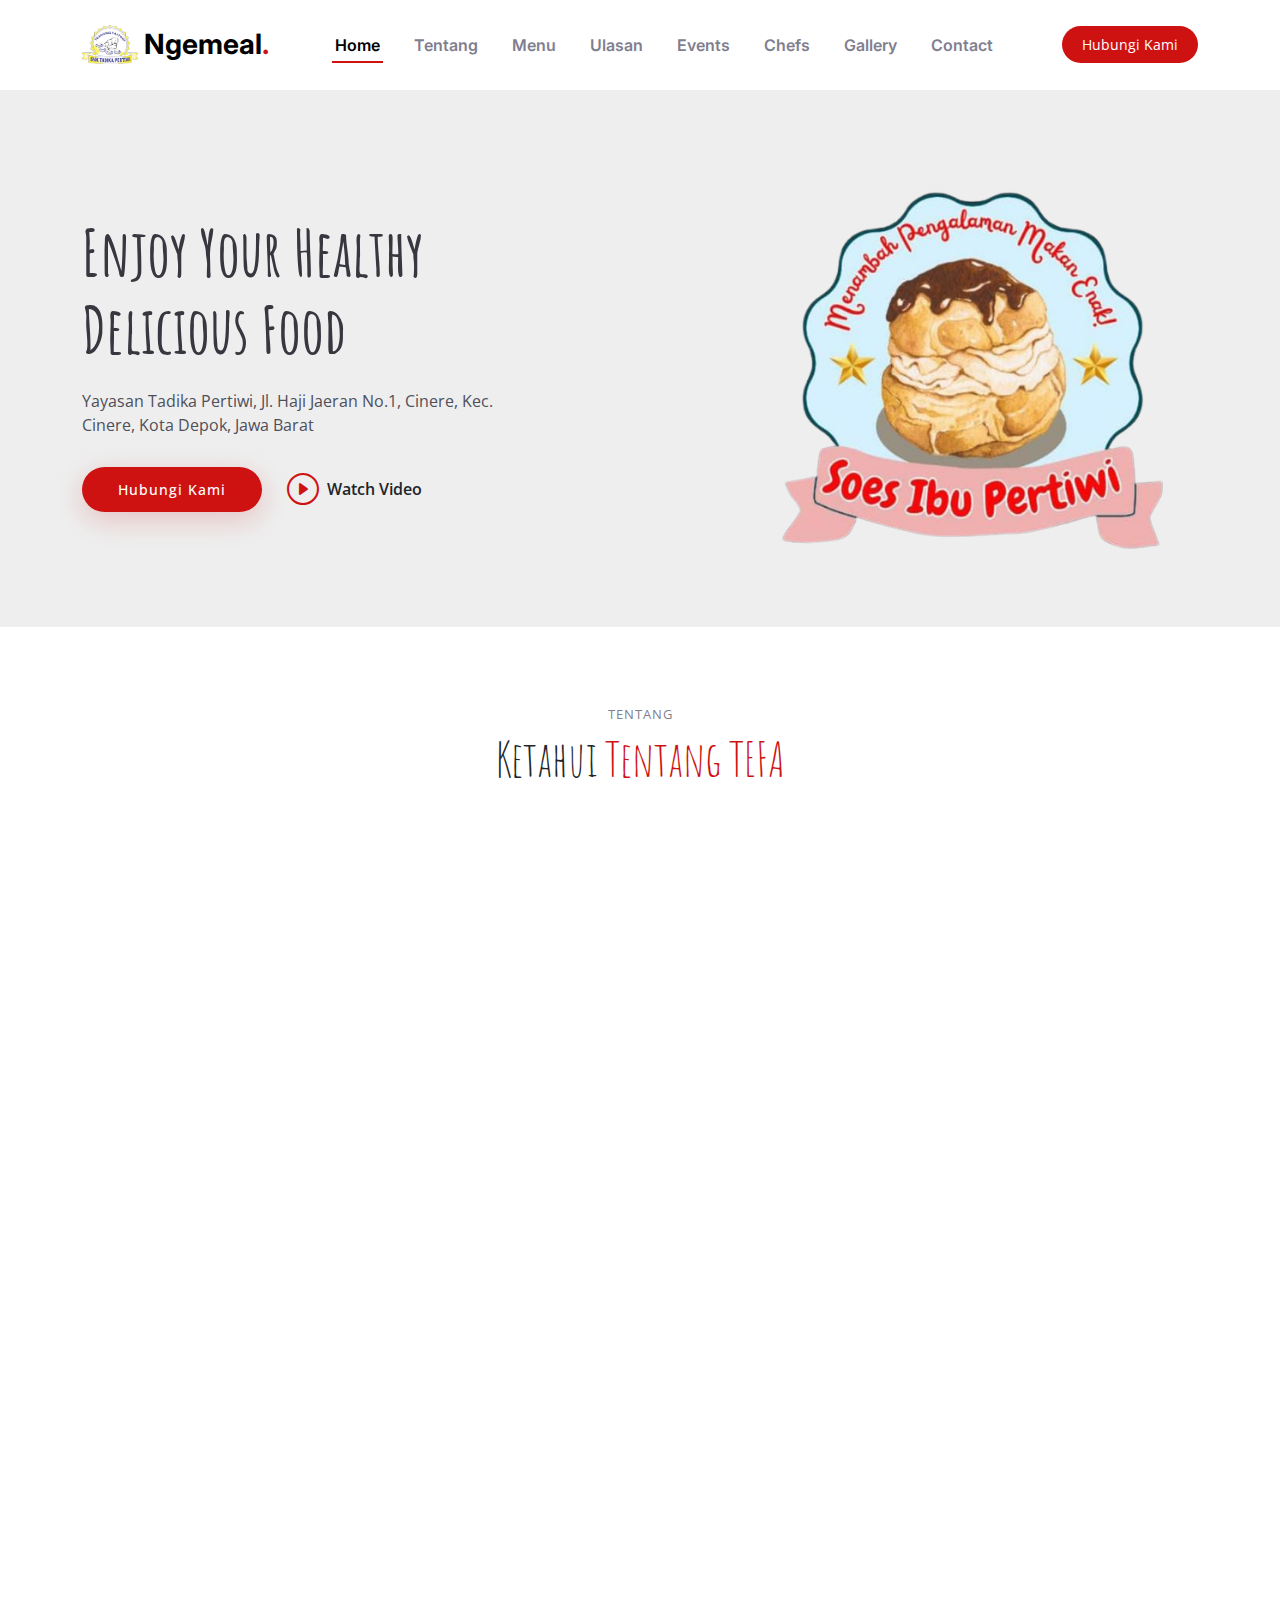
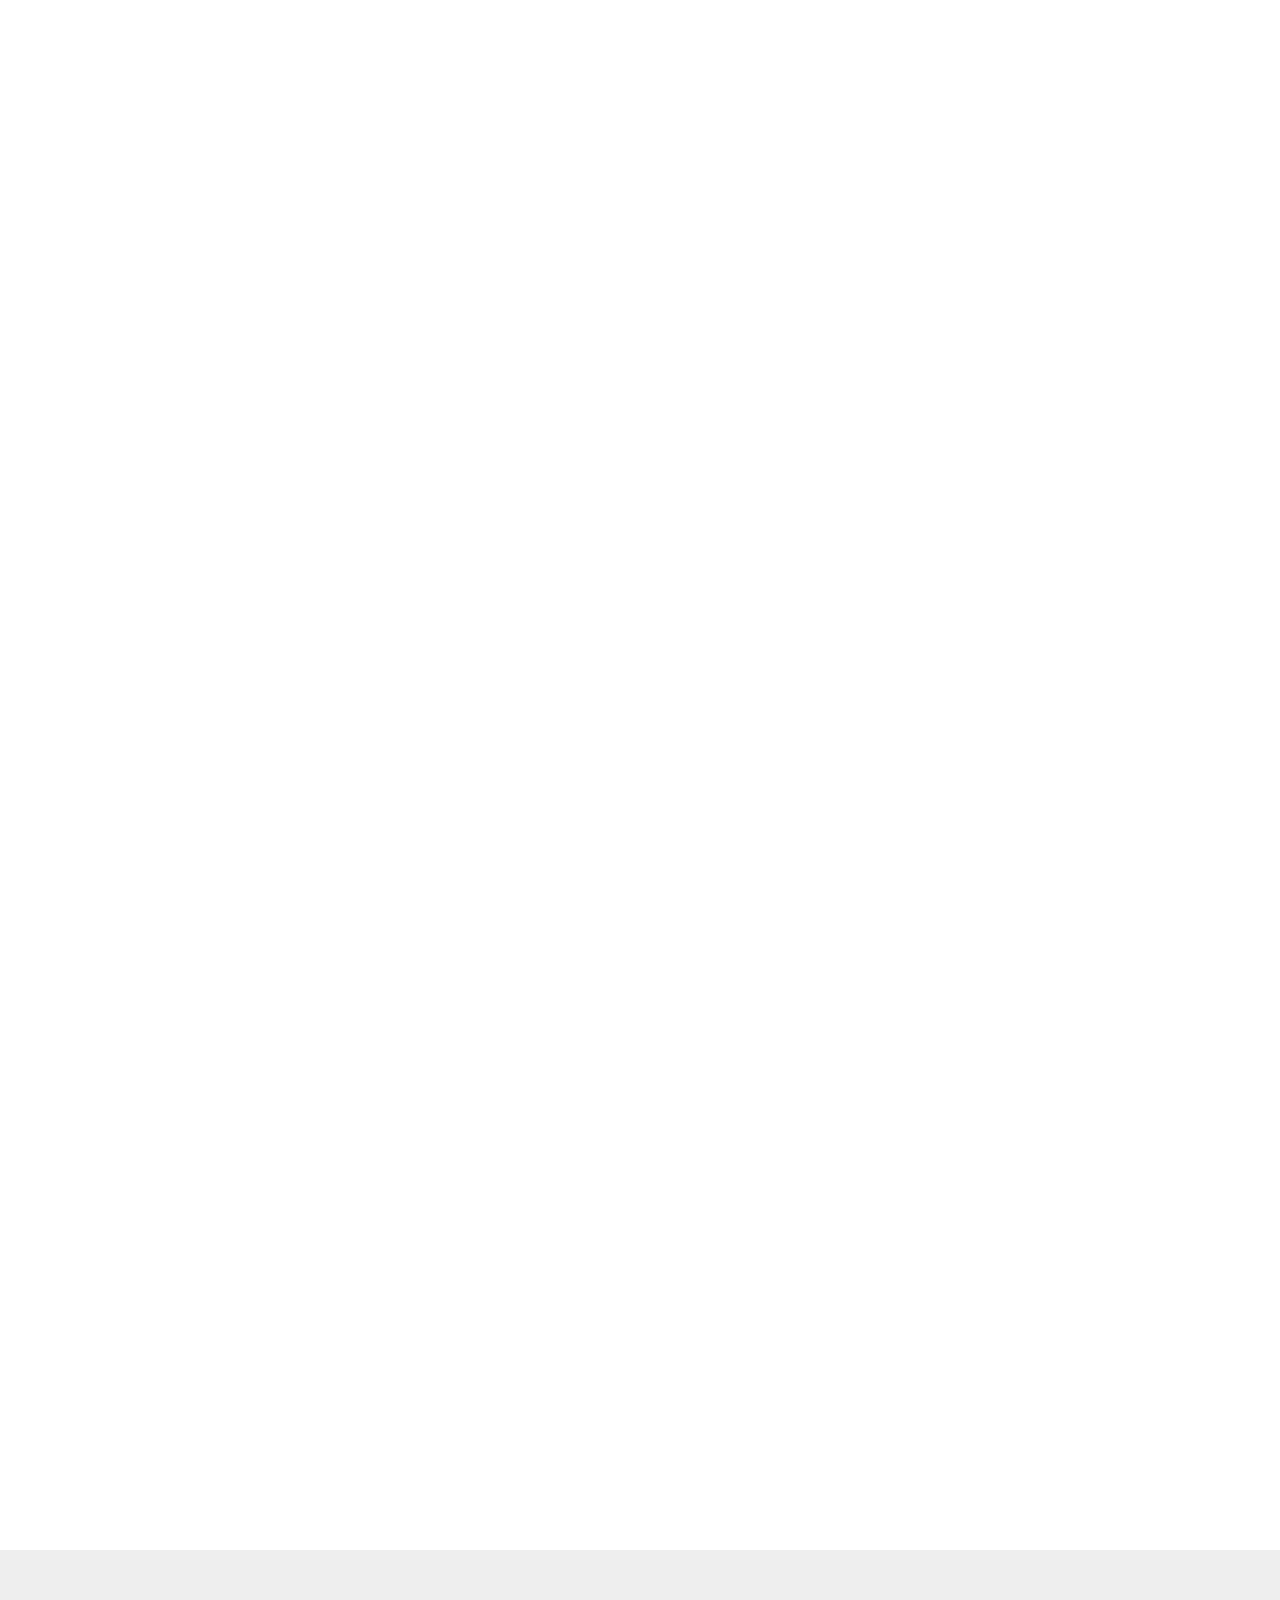
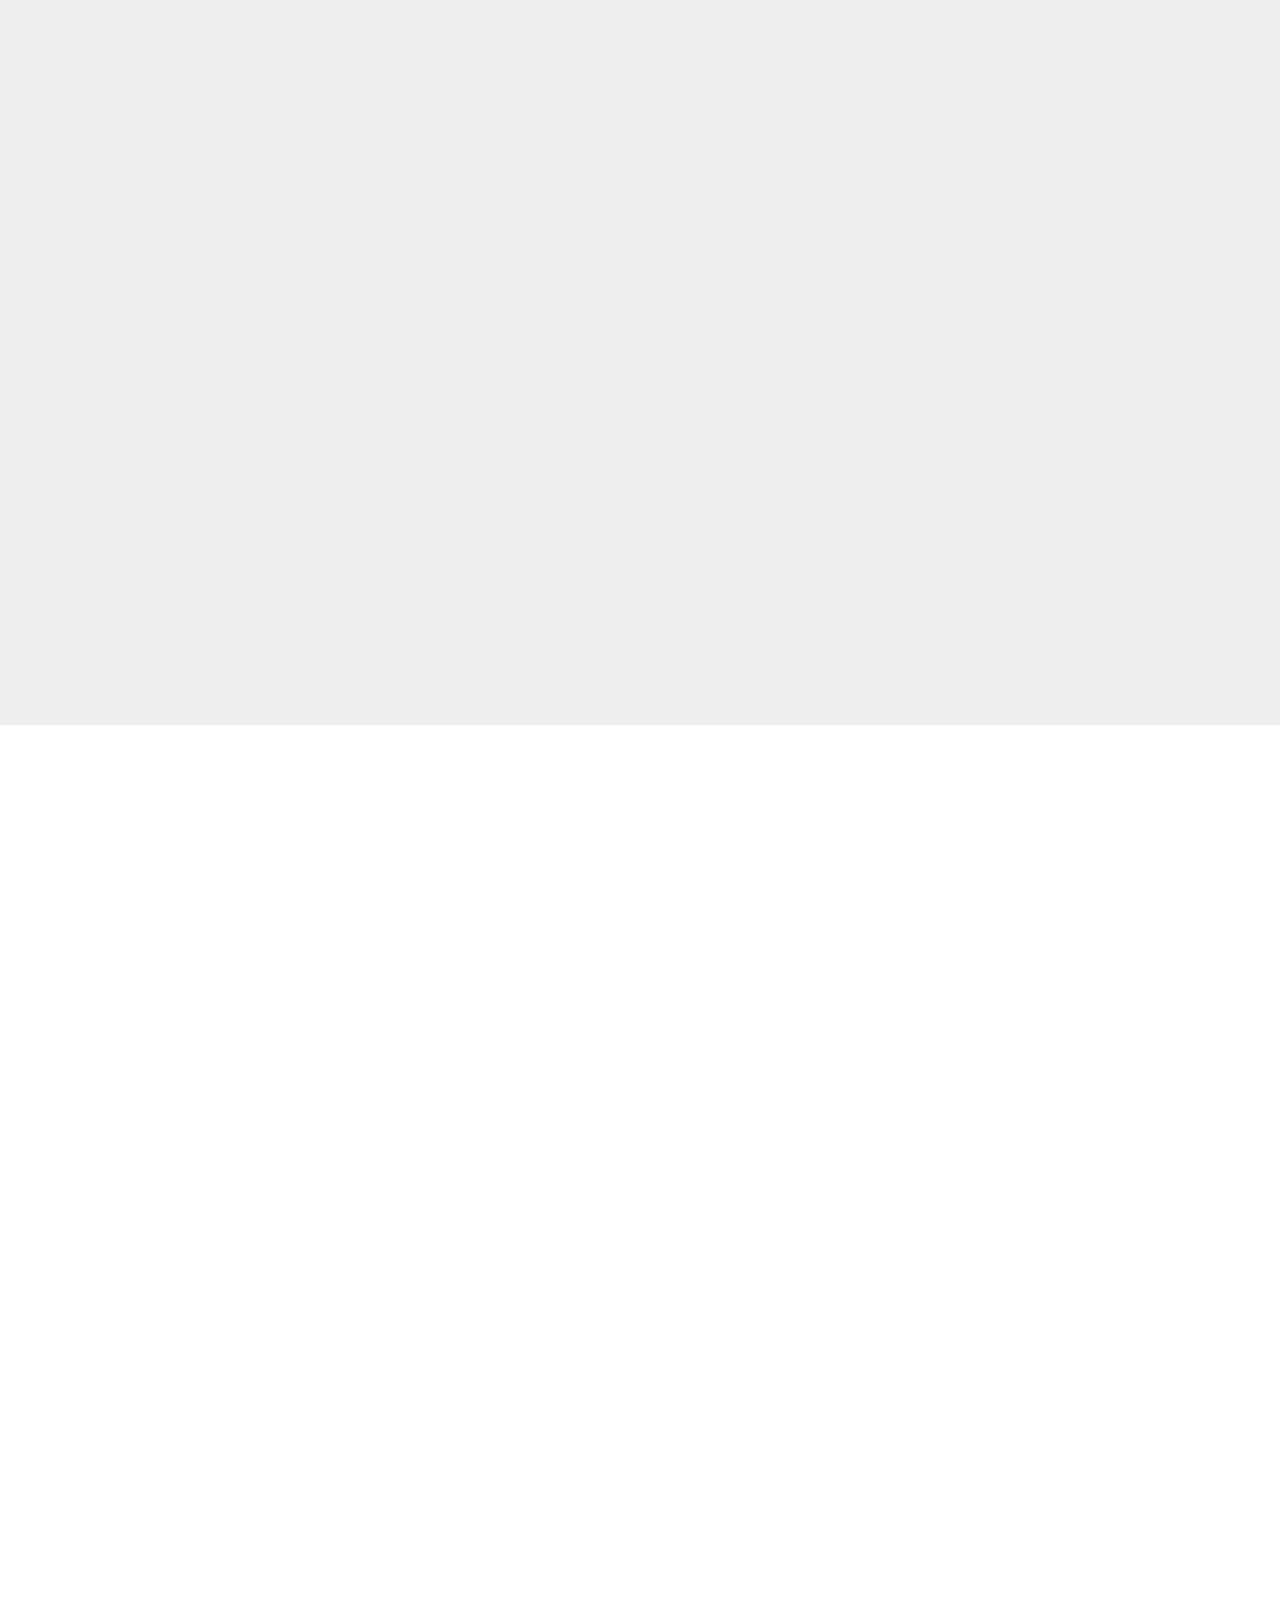
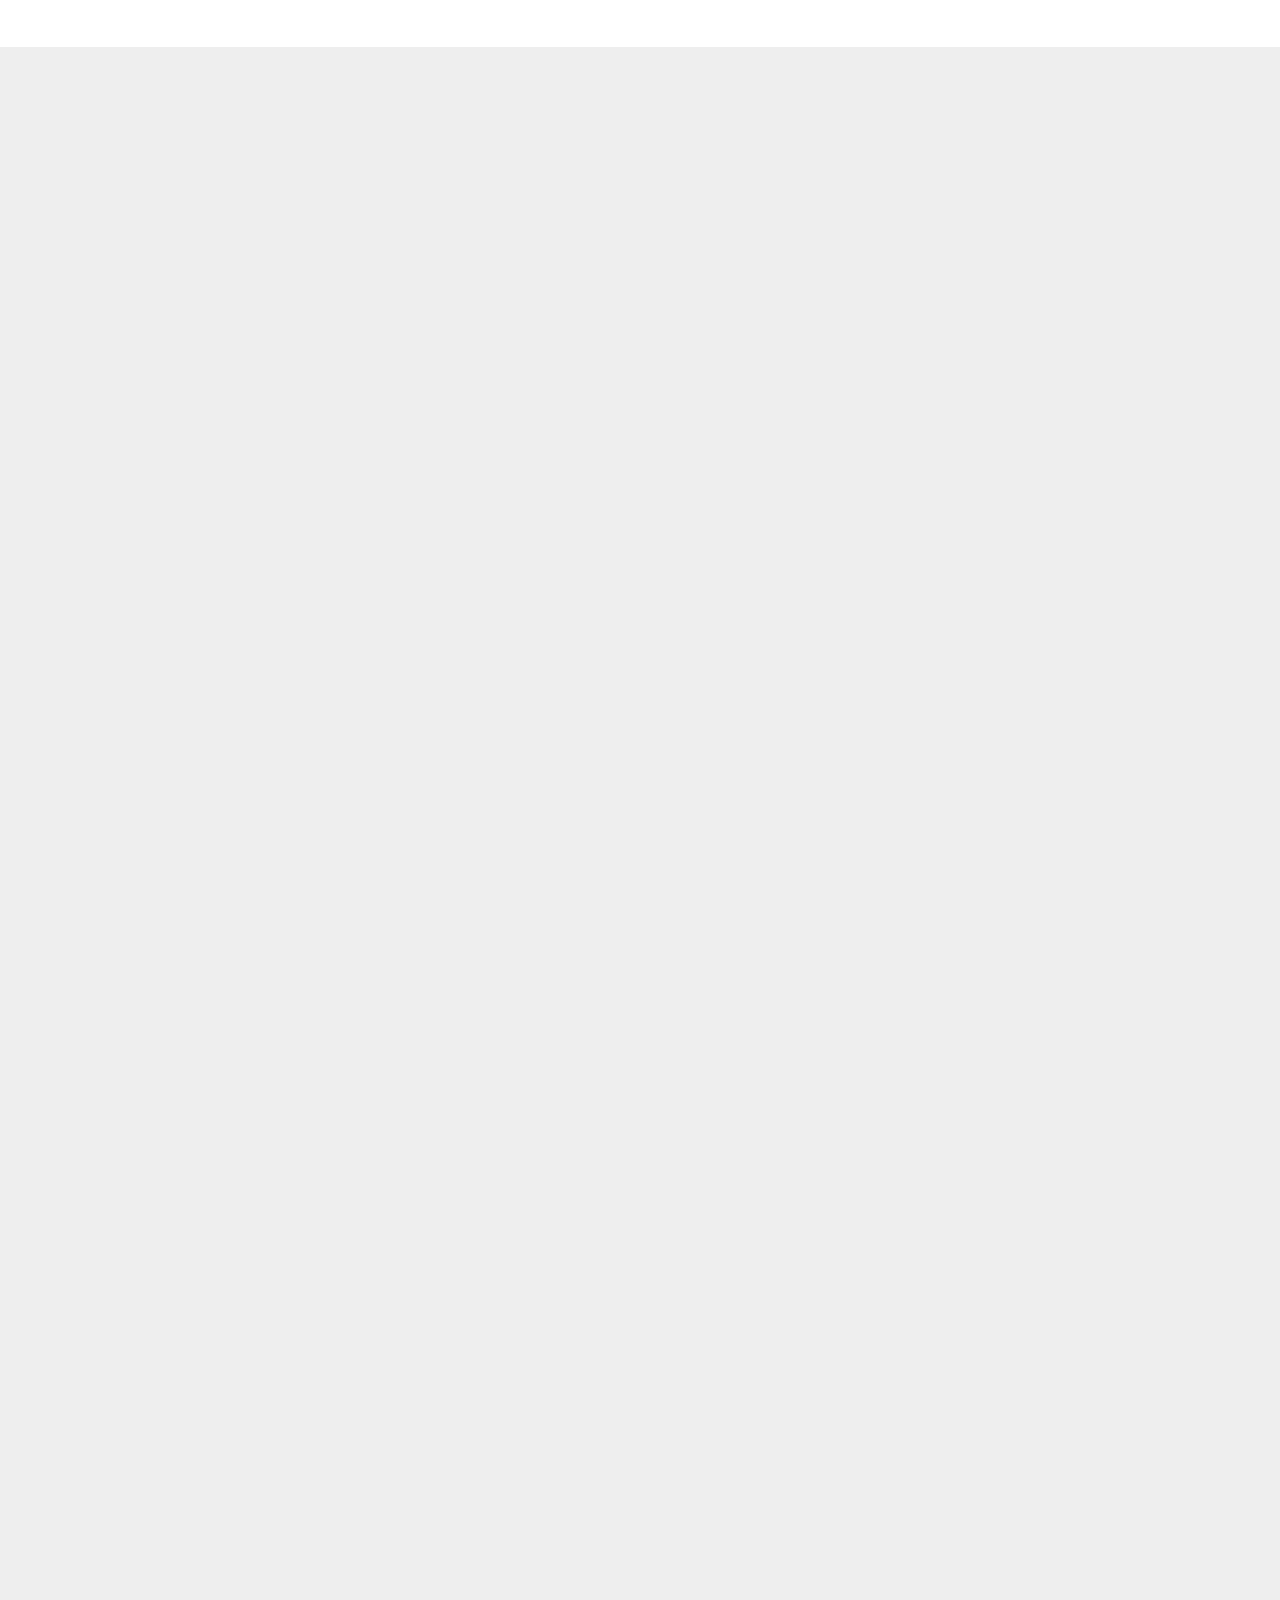
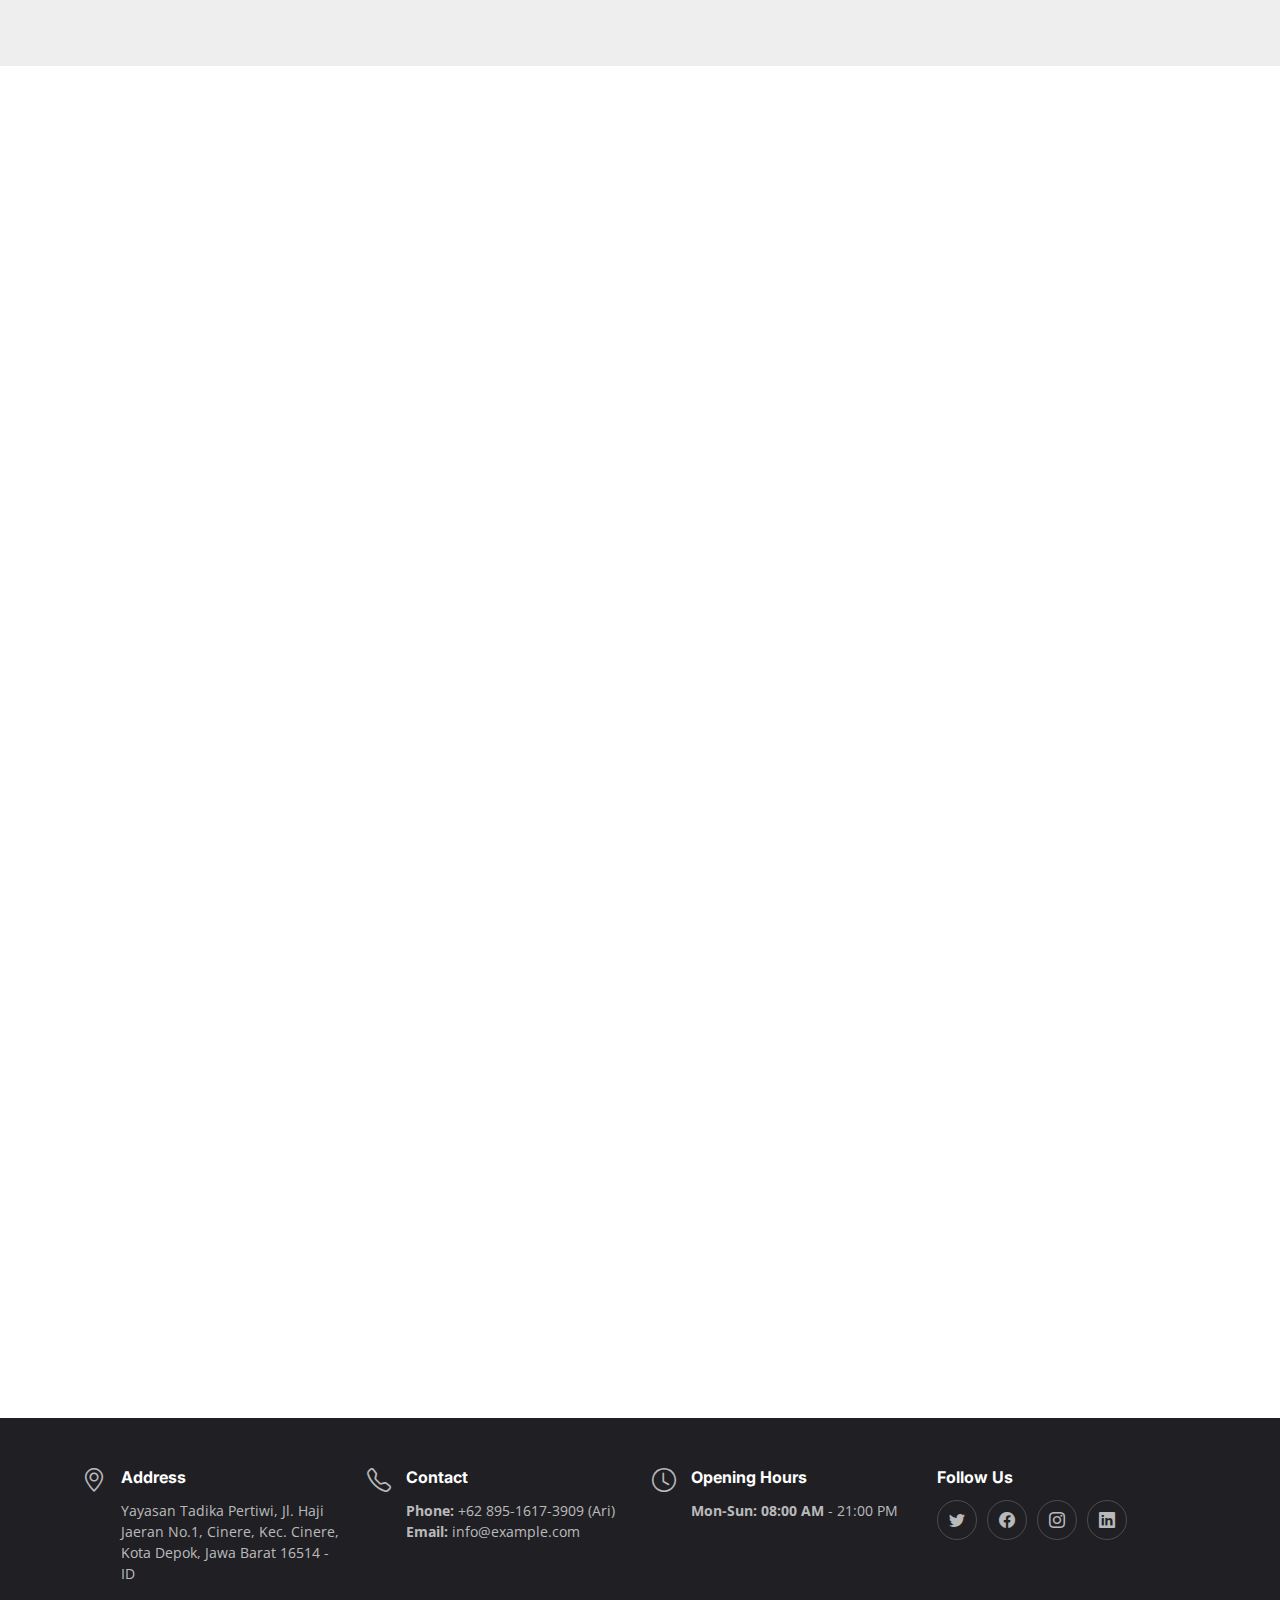
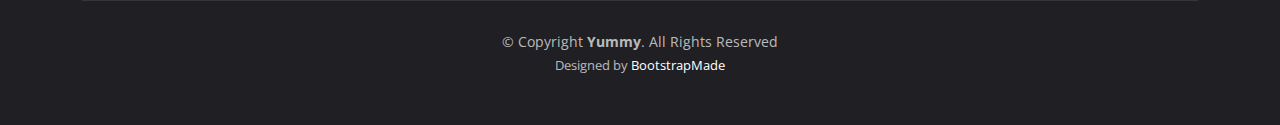
<file: index.html>
<!DOCTYPE html>
<html lang="en">

<head>
  <meta charset="utf-8">
  <meta content="width=device-width, initial-scale=1.0" name="viewport">

  <title>Ngemeal TEFA SMK TADIKA</title>
  <meta content="" name="description">
  <meta content="" name="keywords">

  <!-- Favicons -->
  <link href="assets/img/logo tp.jpg" rel="icon">
  <link href="assets/img/apple-touch-icon.png" rel="apple-touch-icon">

  <!-- Google Fonts -->
  <link rel="preconnect" href="https://fonts.googleapis.com">
  <link rel="preconnect" href="https://fonts.gstatic.com" crossorigin>
  <link href="https://fonts.googleapis.com/css2?family=Open+Sans:ital,wght@0,300;0,400;0,500;0,600;0,700;1,300;1,400;1,600;1,700&family=Amatic+SC:ital,wght@0,300;0,400;0,500;0,600;0,700;1,300;1,400;1,500;1,600;1,700&family=Inter:ital,wght@0,300;0,400;0,500;0,600;0,700;1,300;1,400;1,500;1,600;1,700&display=swap" rel="stylesheet">

  <!-- Vendor CSS Files -->
  <link href="assets/vendor/bootstrap/css/bootstrap.min.css" rel="stylesheet">
  <link href="assets/vendor/bootstrap-icons/bootstrap-icons.css" rel="stylesheet">
  <link href="assets/vendor/aos/aos.css" rel="stylesheet">
  <link href="assets/vendor/glightbox/css/glightbox.min.css" rel="stylesheet">
  <link href="assets/vendor/swiper/swiper-bundle.min.css" rel="stylesheet">

  <!-- Template Main CSS File -->
  <link href="assets/css/main.css" rel="stylesheet">

  <!-- =======================================================
  * Template Name: Yummy
  * Updated: May 30 2023 with Bootstrap v5.3.0
  * Template URL: https://bootstrapmade.com/yummy-bootstrap-restaurant-website-template/
  * Author: BootstrapMade.com
  * License: https://bootstrapmade.com/license/
  ======================================================== -->
</head>

<body>

  <!-- ======= Header ======= -->
  <header id="header" class="header fixed-top d-flex align-items-center">
    <div class="container d-flex align-items-center justify-content-between">

      <a href="index.html" class="logo d-flex align-items-center me-auto me-lg-0">
        <!-- Uncomment the line below if you also wish to use an image logo -->
        <!-- <img src="assets/img/logo.png" alt=""> -->
        <img src="assets/img/logo tefa.png"><h1>Ngemeal<span>.</span></h1>
      </a>

      <nav id="navbar" class="navbar">
        <ul>
          <li><a href="#hero">Home</a></li>
          <li><a href="#about">Tentang</a></li>
          <li><a href="#menu">Menu</a></li>
          <li><a href="#testimonials">Ulasan</a></li>
          <li><a href="#events">Events</a></li>
          <li><a href="#chefs">Chefs</a></li>
          <li><a href="#gallery">Gallery</a></li>
          </li>
          <li><a href="#contact">Contact</a></li>
        </ul>
      </nav><!-- .navbar -->

      <a class="btn-book-a-table" href="#contact">Hubungi Kami</a>
      <i class="mobile-nav-toggle mobile-nav-show bi bi-list"></i>
      <i class="mobile-nav-toggle mobile-nav-hide d-none bi bi-x"></i>

    </div>
  </header><!-- End Header -->

  <!-- ======= Hero Section ======= -->
  <section id="hero" class="hero d-flex align-items-center section-bg">
    <div class="container">
      <div class="row justify-content-between gy-5">
        <div class="col-lg-5 order-2 order-lg-1 d-flex flex-column justify-content-center align-items-center align-items-lg-start text-center text-lg-start">
          <h2 data-aos="fade-up">Enjoy Your Healthy<br>Delicious Food</h2>
          <p data-aos="fade-up" data-aos-delay="100">Yayasan Tadika Pertiwi, Jl. Haji Jaeran No.1, Cinere, Kec. Cinere, Kota Depok, Jawa Barat</p>
          <div class="d-flex" data-aos="fade-up" data-aos-delay="200">
            <a href="#contact" class="btn-book-a-table">Hubungi Kami</a>
            <a href="https://youtu.be/07mH7zlnrBU?si=z1sPxw7BckkJNDT4" class="glightbox btn-watch-video d-flex align-items-center"><i class="bi bi-play-circle"></i><span>Watch Video</span></a>
          </div>
        </div>
        <div class="col-lg-5 order-1 order-lg-2 text-center text-lg-start">
          <img src="assets/img/ngemeal.png" class="img-fluid" alt="" data-aos="zoom-out" data-aos-delay="300">
        </div>
      </div>
    </div>
  </section><!-- End Hero Section -->

  <main id="main">

    <!-- ======= About Section ======= -->
    <section id="about" class="about">
      <div class="container" data-aos="fade-up">

        <div class="section-header">
          <h2>Tentang</h2>
          <p>Ketahui <span>Tentang TEFA</span></p>
        </div>

        <div class="row gy-4">
          <div class="col-lg-7 position-relative about-img" style="background-image: url(assets/img/gallery/tefa08.jpg) ;" data-aos="fade-up" data-aos-delay="150">
            <div class="call-us position-absolute">
              <h4>Hubungi Kami</h4>
              <p>+62 895-1617-3909</p>
            </div>
          </div>
          <div class="col-lg-5 d-flex align-items-end" data-aos="fade-up" data-aos-delay="300">
            <div class="content ps-0 ps-lg-5">
              <p class="fst-italic">
                Teaching Factory atau TeFa didefinisikan sebagai model pembelajaran yang bernuansa industri melalui sinergi SMK/MAK dengan dunia usaha/industri untuk menghasilkan lulusan yang kompeten sesuai dengan kebutuhan pasar (Permendikbud 34/2018).
              </p>
              <p>
                Manfaat Teaching Factory (TEFA) :
              </p>
              <ul>
                <li><i class="bi bi-check2-all"></i> Membaiknya kualitas, efektivitas dan efisiensi pembelajaran.</li>
                <li><i class="bi bi-check2-all"></i> Meningkatnya kesesuaian kompetensi dan kualifikasi lulusan SMK dengan kebutuhan dunia kerja.</li>
                <li><i class="bi bi-check2-all"></i> Meningkatnya tarap kebekerjaan dan produktivitas lulusan SMK melalui bekerja pada pihak lain maupun berwirausaha atau bekerja secara mandiri.</li>
              </ul>
              <p>
                Berikut Video terkait Tefa SMK tadika pertiwi :
              </p>

              <div class="position-relative mt-4">
                <img src="assets/img/gallery/tefa08.jpg" class="img-fluid" alt="">
                <a href="https://youtu.be/07mH7zlnrBU?si=z1sPxw7BckkJNDT4" class="glightbox play-btn"></a>
              </div>
            </div>
          </div>
        </div>

      </div>
    </section><!-- End About Section -->


        </div>

      </div>
    </section><!-- End Stats Counter Section -->

    <!-- ======= Menu Section ======= -->
    <section id="menu" class="menu">
      <div class="container" data-aos="fade-up">

        <div class="section-header">
          <h2>Menu</h2>
          <p>Check Menu <span>Ngemeal Tefa</span></p>
        </div>

        <ul class="nav nav-tabs d-flex justify-content-center" data-aos="fade-up" data-aos-delay="200">

          <li class="nav-item">
            <a class="nav-link active show" data-bs-toggle="tab" data-bs-target="#menu-starters">
              <h4>Starters</h4>
            </a>
          </li><!-- End tab nav item -->


        </ul>

        <div class="tab-content" data-aos="fade-up" data-aos-delay="300">

          <div class="tab-pane fade active show" id="menu-starters">

            <div class="tab-header text-center">
              <p>Menu</p>
              <h3>Tersedia</h3>
            </div>

            <div class="row gy-5">

              <div class="col-lg-4 menu-item">
                <a href="assets/img/menu/lumer.jpeg" class="glightbox"><img src="assets/img/menu/lumer.jpeg" class="menu-img img-fluid" alt=""></a>
                <h4>Soes Ibu Perwiwi</h4>
                <p class="ingredients">
                  Coklat,Vanilla,Red Velvet
                </p>
                <p class="price">
                  Rp.5.000
                </p>
              </div><!-- Menu Item -->

              <div class="col-lg-4 menu-item">
                <a href="assets/img/menu/PASTEL.jpeg" class="glightbox"><img src="assets/img/menu/PASTEL.jpeg" class="menu-img img-fluid" alt=""></a>
                <h4>Pastel</h4>
                <p class="ingredients">
                  Lorem, deren, trataro, filede, nerada
                </p>
                <p class="price">
                  Rp.5.000
                </p>
              </div><!-- Menu Item -->

              <div class="col-lg-4 menu-item">
                <a href="assets/img/menu/risol.jpeg" class="glightbox"><img src="assets/img/menu/risol.jpeg" class="menu-img img-fluid" alt=""></a>
                <h4>Risol Crab</h4>
                <p class="ingredients">
                  Lorem, deren, trataro, filede, nerada
                </p>
                <p class="price">
                  Rp.5.000
                </p>
              </div><!-- Menu Item -->

              <div class="col-lg-4 menu-item">
                <a href="assets/img/menu/Risol mayo.jpg" class="glightbox"><img src="assets/img/menu/Risol mayo.jpg" class="menu-img img-fluid" alt=""></a>
                <h4>Risol Mayo</h4>
                <p class="ingredients">
                  Lorem, deren, trataro, filede, nerada
                </p>
                <p class="price">
                  Rp.5.000
                </p>
              </div><!-- Menu Item -->

            </div>
          </div><!-- End Starter Menu Content -->

 

        </div>

      </div>
    </section><!-- End Menu Section -->

    <!-- ======= Testimonials Section ======= -->
    <section id="testimonials" class="testimonials section-bg">
      <div class="container" data-aos="fade-up">

        <div class="section-header">
          <h2>Ulasan</h2>
          <p>Apa Yang Mereka <span>Katakan Tentang TEFA (Teaching Factory)</span></p>
        </div>

        <div class="slides-1 swiper" data-aos="fade-up" data-aos-delay="100">
          <div class="swiper-wrapper">

            <div class="swiper-slide">
              <div class="testimonial-item">
                <div class="row gy-4 justify-content-center">
                  <div class="col-lg-6">
                    <div class="testimonial-content">
                      <p>
                        <i class="bi bi-quote quote-icon-left"></i>
                        teaching factory di smk itu adalah hal yang wajib. dimana dalam teaching factory itu anak-anak itu, peserta didik itu, memiliki kelebihan softskill nya. jadi yang di tuntut itu gak hanya memiliki kelebihan softskill tapi juga hard skill nya dengan teaching factory siswa siswi itu dilatih untuk tidak hanya siap bekerja tapi juga siap memiliki usaha. jadi memiliki jiwa entrepreneur. dan teaching factory siswa siswi itu memiliki karakter yang nantinya terbentuk dengan sendirinya, pertama, adalah kejujuran. kedua, mereka memiliki tanggung jawab. kemudian, mereka memiliki kerja sama dan disiplin. jadi mereka disiplin itu bisa dilihat dari komitmennya dalam memulai teaching factory sampai selesai bekerja nanti. jadi kalo menurut ibu teaching factory itu penting sih untuk di smk. apalagi di smk tadika pertiwi menjadi sekolah pencetak wirausaha. 
                        <i class="bi bi-quote quote-icon-right"></i>
                      </p>
                      <h3>Rahma Widiati, SE</h3>
                      <h4>Ceo &amp; Founder SMK TADIKA PERTIWI</h4>
                      <div class="stars">
                        <i class="bi bi-star-fill"></i><i class="bi bi-star-fill"></i><i class="bi bi-star-fill"></i><i class="bi bi-star-fill"></i><i class="bi bi-star-fill"></i>
                      </div>
                    </div>
                  </div>
                  <div class="col-lg-2 text-center">
                    <img src="assets/img/testimonials/testimonials-7.jpg" class="img-fluid testimonial-img" alt="">
                  </div>
                </div>
              </div>
            </div><!-- End testimonial item -->

            <div class="swiper-slide">
              <div class="testimonial-item">
                <div class="row gy-4 justify-content-center">
                  <div class="col-lg-6">
                    <div class="testimonial-content">
                      <p>
                        <i class="bi bi-quote quote-icon-left"></i>
                        TEFA (Teaching Factory) SMK Tadika Pertiwi harus dimiliki oleh semua jurusan, baik RPL, Multimedia, Perkantoran, maupun Pemasaran. Jadi disini diberikan materi yang sifatnya praktek agar mereka bisa membuat produk tertentu untuk program kewirausahaan. Agar siswa/i bisa berwirausaha dengan produk yang mereka buat. 
                        <i class="bi bi-quote quote-icon-right"></i>
                      </p>
                      <h3>Drs. Sutikno</h3>
                      <h4>Kepala Sekolah SMK TADIKA PERTIWI</h4>
                      <div class="stars">
                        <i class="bi bi-star-fill"></i><i class="bi bi-star-fill"></i><i class="bi bi-star-fill"></i><i class="bi bi-star-fill"></i><i class="bi bi-star-fill"></i>
                      </div>
                    </div>
                  </div>
                  <div class="col-lg-2 text-center">
                    <img src="assets/img/testimonials/testimonials-5.jpg" class="img-fluid testimonial-img" alt="">
                  </div>
                </div>
              </div>
            </div><!-- End testimonial item -->

            <div class="swiper-slide">
              <div class="testimonial-item">
                <div class="row gy-4 justify-content-center">
                  <div class="col-lg-6">
                    <div class="testimonial-content">
                      <p>
                        <i class="bi bi-quote quote-icon-left"></i>
                        intinya adalah memberikan bekal  ketrampilan untuk kedepannya untuk bisa terjun di masyarakat dan  implementasi kan ilmu nya yang sudah di dapatkan
                        <i class="bi bi-quote quote-icon-right"></i>
                      </p>
                      <h3>Dwi Purwani, S,Pd</h3>
                      <h4>Kepala Program OTKP SMK TADIKA PERTIWI</h4>
                      <div class="stars">
                        <i class="bi bi-star-fill"></i><i class="bi bi-star-fill"></i><i class="bi bi-star-fill"></i><i class="bi bi-star-fill"></i><i class="bi bi-star-fill"></i>
                      </div>
                    </div>
                  </div>
                  <div class="col-lg-2 text-center">
                    <img src="assets/img/testimonials/testimonials-6.jpg" class="img-fluid testimonial-img" alt="">
                  </div>
                </div>
              </div>
            </div><!-- End testimonial item -->

            <div class="swiper-slide">
              <div class="testimonial-item">
                <div class="row gy-4 justify-content-center">
                  <div class="col-lg-6">
                    <div class="testimonial-content">
                      <p>
                        <i class="bi bi-quote quote-icon-left"></i>
                        Saya senang di SMK TADIKA PERTIWI adanya tefa karena dapat mempelajari tentang kewirausahaan lebih dalam dengan cara mempraktekkan nya secara langsung, untuk kekurangan tefa yaitu dari diri kita sendiri yang kurang kreatif dan inovatif.
Untuk testimoni produk yaitu saya sangat cocok, memiliki ukuran yang cukup besar tapi terjangkau dan mengenyangkan dengan rasa flanya dan asinnya yg sedikit. Usul saya untuk kue soes nya diberi toping yang lebih menarik pelanggan.
                        <i class="bi bi-quote quote-icon-right"></i>
                      </p>
                      <h3>Dra. Susilaningsih</h3>
                      <h4>Guru Mapel PKK PM</h4>
                      <div class="stars">
                        <i class="bi bi-star-fill"></i><i class="bi bi-star-fill"></i><i class="bi bi-star-fill"></i><i class="bi bi-star-fill"></i><i class="bi bi-star-fill"></i>
                      </div>
                    </div>
                  </div>
                  <div class="col-lg-2 text-center">
                    <img src="assets/img/testimonials/Testimoni-guru-8.jpg" class="img-fluid testimonial-img" alt="">
                  </div>
                </div>
              </div>
            </div><!-- End testimonial item -->

          </div>
          <div class="swiper-pagination"></div>
        </div>

      </div>
    </section><!-- End Testimonials Section -->

    <!-- ======= Events Section ======= -->
    <section id="events" class="events">
      <div class="container-fluid" data-aos="fade-up">

        <div class="section-header">
          <h2>Events</h2>
          <p>Share <span>Your Moments</span> In Our Restaurant</p>
        </div>

        <div class="slides-3 swiper" data-aos="fade-up" data-aos-delay="100">
          <div class="swiper-wrapper">

            <div class="swiper-slide event-item d-flex flex-column justify-content-end" style="background-image: url(assets/img/Higienis1.jpg)">
              <h3></h3>
              <div class="price align-self-start"></div>
              <p class="description">
                
              </p>
            </div><!-- End Event item -->

            <div class="swiper-slide event-item d-flex flex-column justify-content-end" style="background-image: url(assets/img/Vicky.jpg)">
              <h3></h3>
              <div class="price align-self-start"></div>
              <p class="description">
              
              </p>
            </div><!-- End Event item -->

            <div class="swiper-slide event-item d-flex flex-column justify-content-end" style="background-image: url(assets/img/Higienis2.jpg)">
              <h3></h3>
              <div class="price align-self-start"></div>
              <p class="description">
                
              </p>
            </div><!-- End Event item -->

          </div>
          <div class="swiper-pagination"></div>
        </div>

      </div>
    </section><!-- End Events Section -->

    <!-- ======= Chefs Section ======= -->
    <section id="chefs" class="chefs section-bg">
      <div class="container" data-aos="fade-up">

        <div class="section-header">
          <h2>Chefs</h2>
          <p>Our <span>Chefs</span> </p>
        </div>

        <div class="row gy-4">

          <div class="col-lg-4 col-md-6 d-flex align-items-stretch" data-aos="fade-up" data-aos-delay="100">
            <div class="chef-member">
              <div class="member-img">
                <img src="assets/img/chefs/chef1.jpg" class="img-fluid" alt="">
                <div class="social">
                  <a href=""><i class="bi bi-twitter"></i></a>
                  <a href=""><i class="bi bi-facebook"></i></a>
                  <a href=""><i class="bi bi-instagram"></i></a>
                  <a href=""><i class="bi bi-linkedin"></i></a>
                </div>
              </div>
              <div class="member-info">
                <h4>Wynne Trixie Claudia</h4>
                <span>Cook</span>
                <p>Wynne ialah sebuah Siswi Kelas Xi jurusan PPLG yang mengikuti Program TEFA yang bertugas untuk menyiapkan hidangan</p>
              </div>
            </div>
          </div><!-- End Chefs Member -->

          <div class="col-lg-4 col-md-6 d-flex align-items-stretch" data-aos="fade-up" data-aos-delay="200">
            <div class="chef-member">
              <div class="member-img">
                <img src="assets/img/chefs/chef2.jpg" class="img-fluid" alt="">
                <div class="social">
                  <a href=""><i class="bi bi-twitter"></i></a>
                  <a href=""><i class="bi bi-facebook"></i></a>
                  <a href=""><i class="bi bi-instagram"></i></a>
                  <a href=""><i class="bi bi-linkedin"></i></a>
                </div>
              </div>
              <div class="member-info">
                <h4>Avitha Fitriani</h4>
                <span>Cook</span>
                <p>Avitha ialah sebuah Siswi Kelas X MPLB yang mengikuti Program TEFA yang bertugas untuk menyiapkan hidangan</p>
              </div>
            </div>
          </div><!-- End Chefs Member -->

          <div class="col-lg-4 col-md-6 d-flex align-items-stretch" data-aos="fade-up" data-aos-delay="300">
            <div class="chef-member">
              <div class="member-img">
                <img src="assets/img/chefs/chef3.jpg" class="img-fluid" alt="">
                <div class="social">
                  <a href=""><i class="bi bi-twitter"></i></a>
                  <a href=""><i class="bi bi-facebook"></i></a>
                  <a href=""><i class="bi bi-instagram"></i></a>
                  <a href=""><i class="bi bi-linkedin"></i></a>
                </div>
              </div>
              <div class="member-info">
                <h4>Afif</h4>
                <span>Cook</span>
                <p>Afif ialah sebuah Siswa Kelas Xi DKV yang mengikuti Program TEFA yang bertugas untuk menyiapkan hidangan</p>
              </div>
            </div>
          </div><!-- End Chefs Member -->

        </div>

      </div>
    </section><!-- End Chefs Section -->

    <!-- ======= Gallery Section ======= -->
    <section id="gallery" class="gallery section-bg">
      <div class="container" data-aos="fade-up">

        <div class="section-header">
          <h2>gallery</h2>
          <p>Check <span>Gallery Kami</span></p>
        </div>

        <div class="gallery-slider swiper">
          <div class="swiper-wrapper align-items-center">
            <div class="swiper-slide"><a class="glightbox" data-gallery="images-gallery" href="assets/img/gallery/tefa01 - Copy.jpg"><img src="assets/img/gallery/tefa01.jpg" class="img-fluid" alt=""></a></div>
            <div class="swiper-slide"><a class="glightbox" data-gallery="images-gallery" href="assets/img/gallery/tefa02.jpg"><img src="assets/img/gallery/tefa02.jpg" class="img-fluid" alt=""></a></div>
            <div class="swiper-slide"><a class="glightbox" data-gallery="images-gallery" href="assets/img/gallery/tefa03.jpg"><img src="assets/img/gallery/tefa03.jpg" class="img-fluid" alt=""></a></div>
            <div class="swiper-slide"><a class="glightbox" data-gallery="images-gallery" href="assets/img/gallery/tefa04.jpg"><img src="assets/img/gallery/tefa04.jpg" class="img-fluid" alt=""></a></div>
            <div class="swiper-slide"><a class="glightbox" data-gallery="images-gallery" href="assets/img/gallery/tefa05.jpg"><img src="assets/img/gallery/tefa05.jpg" class="img-fluid" alt=""></a></div>
            <div class="swiper-slide"><a class="glightbox" data-gallery="images-gallery" href="assets/img/gallery/tefa06_re.jpg"><img src="assets/img/gallery/tefa06.jpg" class="img-fluid" alt=""></a></div>
            <div class="swiper-slide"><a class="glightbox" data-gallery="images-gallery" href="assets/img/gallery/tefa07_re.jpg"><img src="assets/img/gallery/tefa07.jpg" class="img-fluid" alt=""></a></div>
            <div class="swiper-slide"><a class="glightbox" data-gallery="images-gallery" href="assets/img/gallery/tefa08.jpg"><img src="assets/img/gallery/tefa08.jpg" class="img-fluid" alt=""></a></div>
          </div>
          <div class="swiper-pagination"></div>
        </div>

      </div>
    </section><!-- End Gallery Section -->

    <!-- ======= Contact Section ======= -->
    <section id="contact" class="contact">
      <div class="container" data-aos="fade-up">

        <div class="section-header">
          <h2>Contact</h2>
          <p>Butuh Bantuan? <span>Hubungi Kami</span></p>
        </div>

        <div class="mb-3">
          <iframe style="border:0; width: 100%; height: 350px;" src="https://www.google.com/maps/embed?pb=!1m18!1m12!1m3!1d3965.4250527703075!2d106.7798649733115!3d-6.338953662017618!2m3!1f0!2f0!3f0!3m2!1i1024!2i768!4f13.1!3m3!1m2!1s0x2e69ee5783c89819%3A0x4cbe2d6109f61cea!2sYayasan%20Tadika%20Pertiwi!5e0!3m2!1sid!2sid!4v1698802178354!5m2!1sid!2sid" frameborder="0" allowfullscreen></iframe>
        </div><!-- End Google Maps -->

        <div class="row gy-4">

          <div class="col-md-6">
            <div class="info-item  d-flex align-items-center">
              <i class="icon bi bi-map flex-shrink-0"></i>
              <div>
                <h3>Alamat Kami</h3>
                <p>Yayasan Tadika Pertiwi, Jl. Haji Jaeran No.1, Cinere, Kec. Cinere, Kota Depok, Jawa Barat 16514</p>
              </div>
            </div>
          </div><!-- End Info Item -->

          <div class="col-md-6">
            <div class="info-item d-flex align-items-center">
              <i class="icon bi bi-envelope flex-shrink-0"></i>
              <div>
                <h3>Email Kami</h3>
                <p>contact@example.com</p>
              </div>
            </div>
          </div><!-- End Info Item -->

          <div class="col-md-6">
            <div class="info-item  d-flex align-items-center">
              <i class="icon bi bi-telephone flex-shrink-0"></i>
              <div>
                <h3>Nomor Kontak Kami</h3>
                <p>+62 895-1617-3909 (Ari Sabandini)</p>
              </div>
            </div>
          </div><!-- End Info Item -->

          <div class="col-md-6">
            <div class="info-item  d-flex align-items-center">
              <i class="icon bi bi-share flex-shrink-0"></i>
              <div>
                <h3>Waktu Buka Outlet</h3>
                <div><strong>Senin-Minggu:</strong> 08:00 WIB - 21.00 WIB;
                </div>
              </div>
            </div>
          </div><!-- End Info Item -->

        </div>

        <form action="forms/contact.php" method="post" role="form" class="php-email-form p-3 p-md-4">
          <div class="row">
            <div class="col-xl-6 form-group">
              <input type="text" name="name" class="form-control" id="name" placeholder="Nama Anda" required>
            </div>
            <div class="col-xl-6 form-group">
              <input type="email" class="form-control" name="email" id="email" placeholder="Email Anda" required>
            </div>
          </div>
          <div class="form-group">
            <input type="text" class="form-control" name="subject" id="subject" placeholder="Keterangan" required>
          </div>
          <div class="form-group">
            <textarea class="form-control" name="message" rows="5" placeholder="Pesan" required></textarea>
          </div>
          <div class="my-3">
            <div class="loading">Loading</div>
            <div class="error-message"></div>
            <div class="sent-message">Pesanmu Telah Dikirim. TerimaKasih!</div>
          </div>
          <div class="text-center"><button type="submit">Kirim Pesan</button></div>
        </form><!--End Contact Form -->

      </div>
    </section><!-- End Contact Section -->

  </main><!-- End #main -->

  <!-- ======= Footer ======= -->
  <footer id="footer" class="footer">

    <div class="container">
      <div class="row gy-3">
        <div class="col-lg-3 col-md-6 d-flex">
          <i class="bi bi-geo-alt icon"></i>
          <div>
            <h4>Address</h4>
            <p>
              Yayasan Tadika Pertiwi, Jl. Haji Jaeran No.1, Cinere, Kec. Cinere,<br>
              Kota Depok, Jawa Barat 16514 - ID<br>
            </p>
          </div>

        </div>

        <div class="col-lg-3 col-md-6 footer-links d-flex">
          <i class="bi bi-telephone icon"></i>
          <div>
            <h4>Contact</h4>
            <p>
              <strong>Phone:</strong> +62 895-1617-3909 (Ari)<br>
              <strong>Email:</strong> info@example.com<br>
            </p>
          </div>
        </div>

        <div class="col-lg-3 col-md-6 footer-links d-flex">
          <i class="bi bi-clock icon"></i>
          <div>
            <h4>Opening Hours</h4>
            <p>
              <strong>Mon-Sun: 08:00 AM</strong> - 21:00 PM<br>
            </p>
          </div>
        </div>

        <div class="col-lg-3 col-md-6 footer-links">
          <h4>Follow Us</h4>
          <div class="social-links d-flex">
            <a href="#" class="twitter"><i class="bi bi-twitter"></i></a>
            <a href="#" class="facebook"><i class="bi bi-facebook"></i></a>
            <a href="https://www.instagram.com/ngemeal77/" class="instagram"><i class="bi bi-instagram"></i></a>
            <a href="#" class="linkedin"><i class="bi bi-linkedin"></i></a>
          </div>
        </div>

      </div>
    </div>

    <div class="container">
      <div class="copyright">
        &copy; Copyright <strong><span>Yummy</span></strong>. All Rights Reserved
      </div>
      <div class="credits">
        <!-- All the links in the footer should remain intact. -->
        <!-- You can delete the links only if you purchased the pro version. -->
        <!-- Licensing information: https://bootstrapmade.com/license/ -->
        <!-- Purchase the pro version with working PHP/AJAX contact form: https://bootstrapmade.com/yummy-bootstrap-restaurant-website-template/ -->
        Designed by <a href="https://bootstrapmade.com/">BootstrapMade</a>
      </div>
    </div>

  </footer><!-- End Footer -->
  <!-- End Footer -->

  <a href="#" class="scroll-top d-flex align-items-center justify-content-center"><i class="bi bi-arrow-up-short"></i></a>

  <div id="preloader"></div>

  <!-- Vendor JS Files -->
  <script src="assets/vendor/bootstrap/js/bootstrap.bundle.min.js"></script>
  <script src="assets/vendor/aos/aos.js"></script>
  <script src="assets/vendor/glightbox/js/glightbox.min.js"></script>
  <script src="assets/vendor/purecounter/purecounter_vanilla.js"></script>
  <script src="assets/vendor/swiper/swiper-bundle.min.js"></script>
  <script src="assets/vendor/php-email-form/validate.js"></script>

  <!-- Template Main JS File -->
  <script src="assets/js/main.js"></script>

</body>

</html>
</file>
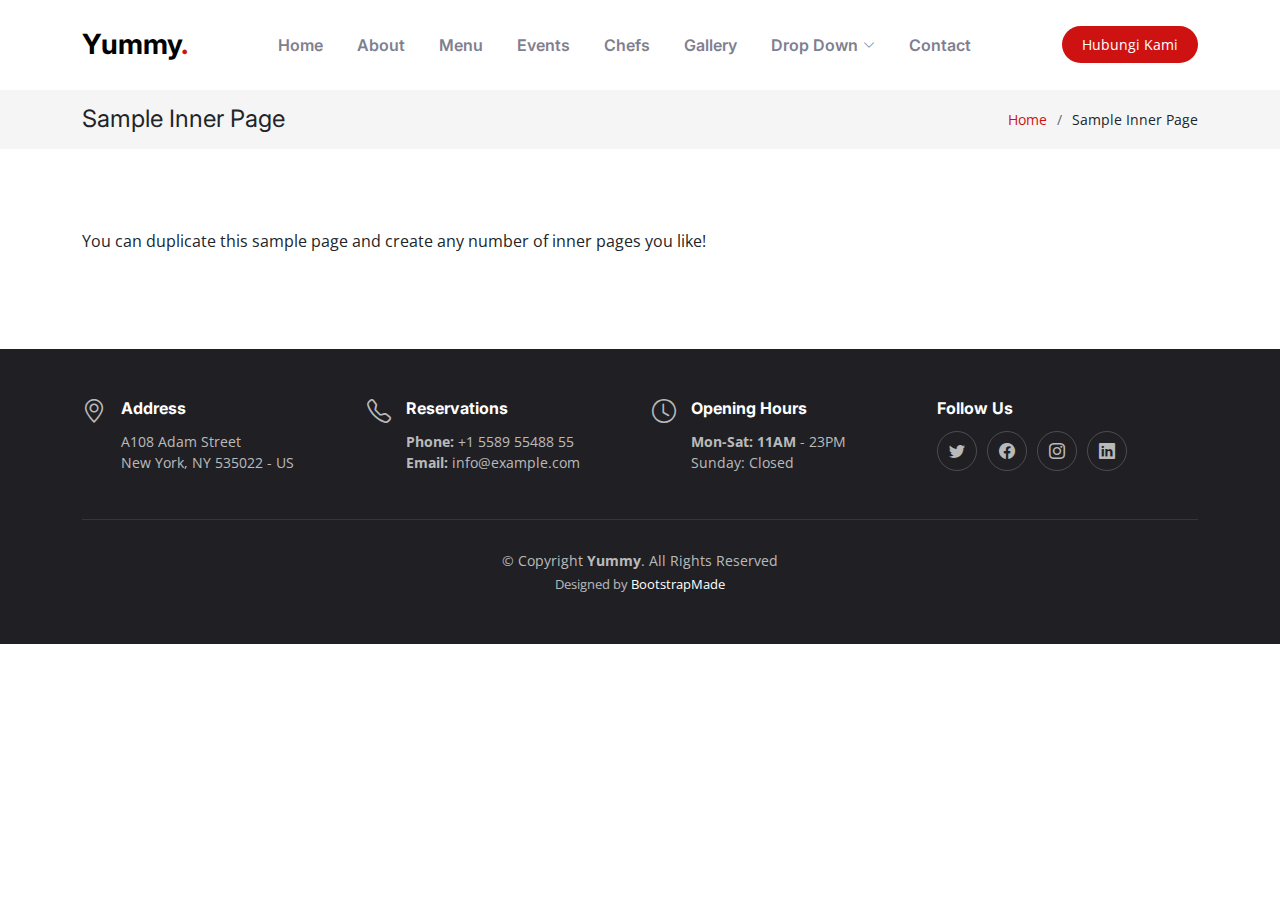
<file: sample-inner-page.html>
<!DOCTYPE html>
<html lang="en">

<head>
  <meta charset="utf-8">
  <meta content="width=device-width, initial-scale=1.0" name="viewport">

  <title>[Template] Sample Inner Page</title>
  <meta content="" name="description">
  <meta content="" name="keywords">

  <!-- Favicons -->
  <link href="assets/img/favicon.png" rel="icon">
  <link href="assets/img/apple-touch-icon.png" rel="apple-touch-icon">

  <!-- Google Fonts -->
  <link rel="preconnect" href="https://fonts.googleapis.com">
  <link rel="preconnect" href="https://fonts.gstatic.com" crossorigin>
  <link href="https://fonts.googleapis.com/css2?family=Open+Sans:ital,wght@0,300;0,400;0,500;0,600;0,700;1,300;1,400;1,600;1,700&family=Amatic+SC:ital,wght@0,300;0,400;0,500;0,600;0,700;1,300;1,400;1,500;1,600;1,700&family=Inter:ital,wght@0,300;0,400;0,500;0,600;0,700;1,300;1,400;1,500;1,600;1,700&display=swap" rel="stylesheet">

  <!-- Vendor CSS Files -->
  <link href="assets/vendor/bootstrap/css/bootstrap.min.css" rel="stylesheet">
  <link href="assets/vendor/bootstrap-icons/bootstrap-icons.css" rel="stylesheet">
  <link href="assets/vendor/aos/aos.css" rel="stylesheet">
  <link href="assets/vendor/glightbox/css/glightbox.min.css" rel="stylesheet">
  <link href="assets/vendor/swiper/swiper-bundle.min.css" rel="stylesheet">

  <!-- Template Main CSS File -->
  <link href="assets/css/main.css" rel="stylesheet">

  <!-- =======================================================
  * Template Name: Yummy
  * Updated: May 30 2023 with Bootstrap v5.3.0
  * Template URL: https://bootstrapmade.com/yummy-bootstrap-restaurant-website-template/
  * Author: BootstrapMade.com
  * License: https://bootstrapmade.com/license/
  ======================================================== -->
</head>

<body>

  <!-- ======= Header ======= -->
  <header id="header" class="header fixed-top d-flex align-items-center">
    <div class="container d-flex align-items-center justify-content-between">

      <a href="index.html" class="logo d-flex align-items-center me-auto me-lg-0">
        <!-- Uncomment the line below if you also wish to use an image logo -->
        <!-- <img src="assets/img/logo.png" alt=""> -->
        <h1>Yummy<span>.</span></h1>
      </a>

      <nav id="navbar" class="navbar">
        <ul>
          <li><a href="#hero">Home</a></li>
          <li><a href="#about">About</a></li>
          <li><a href="#menu">Menu</a></li>
          <li><a href="#events">Events</a></li>
          <li><a href="#chefs">Chefs</a></li>
          <li><a href="#gallery">Gallery</a></li>
          <li class="dropdown"><a href="#"><span>Drop Down</span> <i class="bi bi-chevron-down dropdown-indicator"></i></a>
            <ul>
              <li><a href="#">Drop Down 1</a></li>
              <li class="dropdown"><a href="#"><span>Deep Drop Down</span> <i class="bi bi-chevron-down dropdown-indicator"></i></a>
                <ul>
                  <li><a href="#">Deep Drop Down 1</a></li>
                  <li><a href="#">Deep Drop Down 2</a></li>
                  <li><a href="#">Deep Drop Down 3</a></li>
                  <li><a href="#">Deep Drop Down 4</a></li>
                  <li><a href="#">Deep Drop Down 5</a></li>
                </ul>
              </li>
              <li><a href="#">Drop Down 2</a></li>
              <li><a href="#">Drop Down 3</a></li>
              <li><a href="#">Drop Down 4</a></li>
            </ul>
          </li>
          <li><a href="#contact">Contact</a></li>
        </ul>
      </nav><!-- .navbar -->

      <a class="btn-book-a-table" href="contact">Hubungi Kami</a>
      <i class="mobile-nav-toggle mobile-nav-show bi bi-list"></i>
      <i class="mobile-nav-toggle mobile-nav-hide d-none bi bi-x"></i>

    </div>
  </header><!-- End Header -->

  <main id="main">

    <!-- ======= Breadcrumbs ======= -->
    <div class="breadcrumbs">
      <div class="container">

        <div class="d-flex justify-content-between align-items-center">
          <h2>Sample Inner Page</h2>
          <ol>
            <li><a href="index.html">Home</a></li>
            <li>Sample Inner Page</li>
          </ol>
        </div>

      </div>
    </div><!-- End Breadcrumbs -->

    <section class="sample-page">
      <div class="container" data-aos="fade-up">

        <p>
          You can duplicate this sample page and create any number of inner pages you like!
        </p>

      </div>
    </section>

  </main><!-- End #main -->

  <!-- ======= Footer ======= -->
  <footer id="footer" class="footer">

    <div class="container">
      <div class="row gy-3">
        <div class="col-lg-3 col-md-6 d-flex">
          <i class="bi bi-geo-alt icon"></i>
          <div>
            <h4>Address</h4>
            <p>
              A108 Adam Street <br>
              New York, NY 535022 - US<br>
            </p>
          </div>

        </div>

        <div class="col-lg-3 col-md-6 footer-links d-flex">
          <i class="bi bi-telephone icon"></i>
          <div>
            <h4>Reservations</h4>
            <p>
              <strong>Phone:</strong> +1 5589 55488 55<br>
              <strong>Email:</strong> info@example.com<br>
            </p>
          </div>
        </div>

        <div class="col-lg-3 col-md-6 footer-links d-flex">
          <i class="bi bi-clock icon"></i>
          <div>
            <h4>Opening Hours</h4>
            <p>
              <strong>Mon-Sat: 11AM</strong> - 23PM<br>
              Sunday: Closed
            </p>
          </div>
        </div>

        <div class="col-lg-3 col-md-6 footer-links">
          <h4>Follow Us</h4>
          <div class="social-links d-flex">
            <a href="#" class="twitter"><i class="bi bi-twitter"></i></a>
            <a href="#" class="facebook"><i class="bi bi-facebook"></i></a>
            <a href="#" class="instagram"><i class="bi bi-instagram"></i></a>
            <a href="#" class="linkedin"><i class="bi bi-linkedin"></i></a>
          </div>
        </div>

      </div>
    </div>

    <div class="container">
      <div class="copyright">
        &copy; Copyright <strong><span>Yummy</span></strong>. All Rights Reserved
      </div>
      <div class="credits">
        <!-- All the links in the footer should remain intact. -->
        <!-- You can delete the links only if you purchased the pro version. -->
        <!-- Licensing information: https://bootstrapmade.com/license/ -->
        <!-- Purchase the pro version with working PHP/AJAX contact form: https://bootstrapmade.com/yummy-bootstrap-restaurant-website-template/ -->
        Designed by <a href="https://bootstrapmade.com/">BootstrapMade</a>
      </div>
    </div>

  </footer><!-- End Footer -->
  <!-- End Footer -->

  <a href="#" class="scroll-top d-flex align-items-center justify-content-center"><i class="bi bi-arrow-up-short"></i></a>

  <div id="preloader"></div>

  <!-- Vendor JS Files -->
  <script src="assets/vendor/bootstrap/js/bootstrap.bundle.min.js"></script>
  <script src="assets/vendor/aos/aos.js"></script>
  <script src="assets/vendor/glightbox/js/glightbox.min.js"></script>
  <script src="assets/vendor/purecounter/purecounter_vanilla.js"></script>
  <script src="assets/vendor/swiper/swiper-bundle.min.js"></script>
  <script src="assets/vendor/php-email-form/validate.js"></script>

  <!-- Template Main JS File -->
  <script src="assets/js/main.js"></script>

</body>

</html>
</file>
<file: assets/css/main.css>
/**
* Template Name: Yummy
* Updated: May 30 2023 with Bootstrap v5.3.0
* Template URL: https://bootstrapmade.com/yummy-bootstrap-restaurant-website-template/
* Author: BootstrapMade.com
* License: https://bootstrapmade.com/license/
*/

/*--------------------------------------------------------------
# Set main reusable colors and fonts using CSS variables
# Learn more about CSS variables at https://developer.mozilla.org/en-US/docs/Web/CSS/Using_CSS_custom_properties
--------------------------------------------------------------*/
/* Fonts */
:root {
  --font-default: "Open Sans", system-ui, -apple-system, "Segoe UI", Roboto, "Helvetica Neue", Arial, "Noto Sans", "Liberation Sans", sans-serif, "Apple Color Emoji", "Segoe UI Emoji", "Segoe UI Symbol", "Noto Color Emoji";
  --font-primary: "Amatic SC", sans-serif;
  --font-secondary: "Inter", sans-serif;
}

/* Colors */
:root {
  --color-default: #212529;
  --color-primary: #ce1212;
  --color-secondary: #37373f;
}

/* Smooth scroll behavior */
:root {
  scroll-behavior: smooth;
}

/*--------------------------------------------------------------
# General
--------------------------------------------------------------*/
body {
  font-family: var(--font-default);
  color: var(--color-default);
}

a {
  color: var(--color-primary);
  text-decoration: none;
}

a:hover {
  color: #ec2727;
  text-decoration: none;
}

h1,
h2,
h3,
h4,
h5,
h6 {
  font-family: var(--font-secondary);
}

/*--------------------------------------------------------------
# Sections & Section Header
--------------------------------------------------------------*/
section {
  overflow: hidden;
  padding: 80px 0;
}

.section-bg {
  background-color: #eee;
}

.section-header {
  text-align: center;
  padding-bottom: 30px;
}

.section-header h2 {
  font-size: 13px;
  letter-spacing: 1px;
  font-weight: 400;
  margin: 0;
  padding: 0;
  color: #7f7f90;
  text-transform: uppercase;
  font-family: var(--font-default);
}

.section-header p {
  margin: 0;
  font-size: 48px;
  font-weight: 400;
  font-family: var(--font-primary);
}

.section-header p span {
  color: var(--color-primary);
}

/*--------------------------------------------------------------
# Breadcrumbs
--------------------------------------------------------------*/
.breadcrumbs {
  padding: 15px 0;
  background: rgba(55, 55, 63, 0.05);
  margin-top: 90px;
}

@media (max-width: 575px) {
  .breadcrumbs {
    margin-top: 70px;
  }
}

.breadcrumbs h2 {
  font-size: 24px;
  font-weight: 400;
  margin: 0;
}

.breadcrumbs ol {
  display: flex;
  flex-wrap: wrap;
  list-style: none;
  padding: 0;
  margin: 0;
  font-size: 14px;
}

.breadcrumbs ol li+li {
  padding-left: 10px;
}

.breadcrumbs ol li+li::before {
  display: inline-block;
  padding-right: 10px;
  color: #676775;
  content: "/";
}

@media (max-width: 992px) {
  .breadcrumbs .d-flex {
    display: block !important;
  }

  .breadcrumbs h2 {
    margin-bottom: 10px;
  }

  .breadcrumbs ol {
    display: block;
  }

  .breadcrumbs ol li {
    display: inline-block;
  }
}

/*--------------------------------------------------------------
# Scroll top button
--------------------------------------------------------------*/
.scroll-top {
  position: fixed;
  visibility: hidden;
  opacity: 0;
  right: 15px;
  bottom: 15px;
  z-index: 99999;
  background: var(--color-primary);
  width: 44px;
  height: 44px;
  border-radius: 50px;
  transition: all 0.4s;
}

.scroll-top i {
  font-size: 24px;
  color: #fff;
  line-height: 0;
}

.scroll-top:hover {
  background: #ec2727;
  color: #fff;
}

.scroll-top.active {
  visibility: visible;
  opacity: 1;
}

/*--------------------------------------------------------------
# Preloader
--------------------------------------------------------------*/
#preloader {
  position: fixed;
  inset: 0;
  z-index: 9999;
  overflow: hidden;
  background: #fff;
  transition: all 0.6s ease-out;
  width: 100%;
  height: 100vh;
}

#preloader:before,
#preloader:after {
  content: "";
  position: absolute;
  border: 4px solid var(--color-primary);
  border-radius: 50%;
  animation: animate-preloader 2s cubic-bezier(0, 0.2, 0.8, 1) infinite;
}

#preloader:after {
  animation-delay: -0.5s;
}

@keyframes animate-preloader {
  0% {
    width: 10px;
    height: 10px;
    top: calc(50% - 5px);
    left: calc(50% - 5px);
    opacity: 1;
  }

  100% {
    width: 72px;
    height: 72px;
    top: calc(50% - 36px);
    left: calc(50% - 36px);
    opacity: 0;
  }
}

/*--------------------------------------------------------------
# Disable aos animation delay on mobile devices
--------------------------------------------------------------*/
@media screen and (max-width: 768px) {
  [data-aos-delay] {
    transition-delay: 0 !important;
  }
}

/*--------------------------------------------------------------
# Header
--------------------------------------------------------------*/
.header {
  background: #fff;
  transition: all 0.5s;
  z-index: 997;
  height: 90px;
  border-bottom: 1px solid #fff;
}

@media (max-width: 575px) {
  .header {
    height: 70px;
  }
}

.header.sticked {
  border-color: #fff;
  border-color: #eee;
}

.header .logo img {
  max-height: 40px;
  margin-right: 6px;
}

.header .logo h1 {
  font-size: 28px;
  font-weight: 700;
  color: #000;
  margin: 0;
  font-family: var(--font-secondary);
}

.header .logo h1 span {
  color: var(--color-primary);
}

.header .btn-book-a-table,
.header .btn-book-a-table:focus {
  font-size: 14px;
  color: #fff;
  background: var(--color-primary);
  padding: 8px 20px;
  margin-left: 30px;
  border-radius: 50px;
  transition: 0.3s;
}

.header .btn-book-a-table:hover,
.header .btn-book-a-table:focus:hover {
  color: #fff;
  background: rgba(206, 18, 18, 0.8);
}

section {
  scroll-margin-top: 90px;
}

/*--------------------------------------------------------------
# Desktop Navigation
--------------------------------------------------------------*/
@media (min-width: 1280px) {
  .navbar {
    padding: 0;
  }

  .navbar ul {
    margin: 0;
    padding: 0;
    display: flex;
    list-style: none;
    align-items: center;
  }

  .navbar li {
    position: relative;
  }

  .navbar>ul>li {
    white-space: nowrap;
    padding: 10px 0 10px 28px;
  }

  .navbar a,
  .navbar a:focus {
    display: flex;
    align-items: center;
    justify-content: space-between;
    padding: 0 3px;
    font-family: var(--font-secondary);
    font-size: 16px;
    font-weight: 600;
    color: #7f7f90;
    white-space: nowrap;
    transition: 0.3s;
    position: relative;
  }

  .navbar a i,
  .navbar a:focus i {
    font-size: 12px;
    line-height: 0;
    margin-left: 5px;
  }

  .navbar>ul>li>a:before {
    content: "";
    position: absolute;
    width: 100%;
    height: 2px;
    bottom: -6px;
    left: 0;
    background-color: var(--color-primary);
    visibility: hidden;
    width: 0px;
    transition: all 0.3s ease-in-out 0s;
  }

  .navbar a:hover:before,
  .navbar li:hover>a:before,
  .navbar .active:before {
    visibility: visible;
    width: 100%;
  }

  .navbar a:hover,
  .navbar .active,
  .navbar .active:focus,
  .navbar li:hover>a {
    color: #000;
  }

  .navbar .dropdown ul {
    display: block;
    position: absolute;
    left: 28px;
    top: calc(100% + 30px);
    margin: 0;
    padding: 10px 0;
    z-index: 99;
    opacity: 0;
    visibility: hidden;
    background: #fff;
    box-shadow: 0px 0px 30px rgba(127, 137, 161, 0.25);
    transition: 0.3s;
    border-radius: 4px;
  }

  .navbar .dropdown ul li {
    min-width: 200px;
  }

  .navbar .dropdown ul a {
    padding: 10px 20px;
    font-size: 15px;
    text-transform: none;
    font-weight: 600;
  }

  .navbar .dropdown ul a i {
    font-size: 12px;
  }

  .navbar .dropdown ul a:hover,
  .navbar .dropdown ul .active:hover,
  .navbar .dropdown ul li:hover>a {
    color: var(--color-primary);
  }

  .navbar .dropdown:hover>ul {
    opacity: 1;
    top: 100%;
    visibility: visible;
  }

  .navbar .dropdown .dropdown ul {
    top: 0;
    left: calc(100% - 30px);
    visibility: hidden;
  }

  .navbar .dropdown .dropdown:hover>ul {
    opacity: 1;
    top: 0;
    left: 100%;
    visibility: visible;
  }
}

@media (min-width: 1280px) and (max-width: 1366px) {
  .navbar .dropdown .dropdown ul {
    left: -90%;
  }

  .navbar .dropdown .dropdown:hover>ul {
    left: -100%;
  }
}

@media (min-width: 1280px) {

  .mobile-nav-show,
  .mobile-nav-hide {
    display: none;
  }
}

/*--------------------------------------------------------------
# Mobile Navigation
--------------------------------------------------------------*/
@media (max-width: 1279px) {
  .navbar {
    position: fixed;
    top: 0;
    right: -100%;
    width: 100%;
    max-width: 400px;
    border-left: 1px solid #666;
    bottom: 0;
    transition: 0.3s;
    z-index: 9997;
  }

  .navbar ul {
    position: absolute;
    inset: 0;
    padding: 50px 0 10px 0;
    margin: 0;
    background: rgba(255, 255, 255, 0.9);
    overflow-y: auto;
    transition: 0.3s;
    z-index: 9998;
  }

  .navbar a,
  .navbar a:focus {
    display: flex;
    align-items: center;
    justify-content: space-between;
    padding: 10px 20px;
    font-family: var(--font-secondary);
    border-bottom: 2px solid rgba(255, 255, 255, 0.8);
    font-size: 16px;
    font-weight: 600;
    color: #7f7f90;
    white-space: nowrap;
    transition: 0.3s;
  }

  .navbar a i,
  .navbar a:focus i {
    font-size: 12px;
    line-height: 0;
    margin-left: 5px;
  }

  .navbar a:hover,
  .navbar li:hover>a {
    color: #000;
  }

  .navbar .active,
  .navbar .active:focus {
    color: #000;
    border-color: var(--color-primary);
  }

  .navbar .dropdown ul,
  .navbar .dropdown .dropdown ul {
    position: static;
    display: none;
    padding: 10px 0;
    margin: 10px 20px;
    transition: all 0.5s ease-in-out;
    border: 1px solid #eee;
  }

  .navbar .dropdown>.dropdown-active,
  .navbar .dropdown .dropdown>.dropdown-active {
    display: block;
  }

  .mobile-nav-show {
    color: var(--color-secondary);
    font-size: 28px;
    cursor: pointer;
    line-height: 0;
    transition: 0.5s;
    z-index: 9999;
    margin: 0 10px 0 20px;
  }

  .mobile-nav-hide {
    color: var(--color-secondary);
    font-size: 32px;
    cursor: pointer;
    line-height: 0;
    transition: 0.5s;
    position: fixed;
    right: 20px;
    top: 20px;
    z-index: 9999;
  }

  .mobile-nav-active {
    overflow: hidden;
  }

  .mobile-nav-active .navbar {
    right: 0;
  }

  .mobile-nav-active .navbar:before {
    content: "";
    position: fixed;
    inset: 0;
    background: rgba(255, 255, 255, 0.8);
    z-index: 9996;
  }
}

/*--------------------------------------------------------------
# About Section
--------------------------------------------------------------*/
.about .about-img {
  min-height: 500px;
}

.about h3 {
  font-weight: 700;
  font-size: 36px;
  margin-bottom: 30px;
  font-family: var(--font-secondary);
}

.about .call-us {
  left: 10%;
  right: 10%;
  bottom: 10%;
  background-color: #fff;
  box-shadow: 0px 2px 25px rgba(0, 0, 0, 0.08);
  padding: 20px;
  text-align: center;
}

.about .call-us h4 {
  font-size: 24px;
  font-weight: 700;
  margin-bottom: 5px;
  font-family: var(--font-default);
}

.about .call-us p {
  font-size: 28px;
  font-weight: 700;
  color: var(--color-primary);
}

.about .content ul {
  list-style: none;
  padding: 0;
}

.about .content ul li {
  padding: 0 0 8px 26px;
  position: relative;
}

.about .content ul i {
  position: absolute;
  font-size: 20px;
  left: 0;
  top: -3px;
  color: var(--color-primary);
}

.about .content p:last-child {
  margin-bottom: 0;
}

.about .play-btn {
  width: 94px;
  height: 94px;
  background: radial-gradient(var(--color-primary) 50%, rgba(206, 18, 18, 0.4) 52%);
  border-radius: 50%;
  display: block;
  position: absolute;
  left: calc(50% - 47px);
  top: calc(50% - 47px);
  overflow: hidden;
}

.about .play-btn:before {
  content: "";
  position: absolute;
  width: 120px;
  height: 120px;
  animation-delay: 0s;
  animation: pulsate-btn 2s;
  animation-direction: forwards;
  animation-iteration-count: infinite;
  animation-timing-function: steps;
  opacity: 1;
  border-radius: 50%;
  border: 5px solid rgba(206, 18, 18, 0.7);
  top: -15%;
  left: -15%;
  background: rgba(198, 16, 0, 0);
}

.about .play-btn:after {
  content: "";
  position: absolute;
  left: 50%;
  top: 50%;
  transform: translateX(-40%) translateY(-50%);
  width: 0;
  height: 0;
  border-top: 10px solid transparent;
  border-bottom: 10px solid transparent;
  border-left: 15px solid #fff;
  z-index: 100;
  transition: all 400ms cubic-bezier(0.55, 0.055, 0.675, 0.19);
}

.about .play-btn:hover:before {
  content: "";
  position: absolute;
  left: 50%;
  top: 50%;
  transform: translateX(-40%) translateY(-50%);
  width: 0;
  height: 0;
  border: none;
  border-top: 10px solid transparent;
  border-bottom: 10px solid transparent;
  border-left: 15px solid #fff;
  z-index: 200;
  animation: none;
  border-radius: 0;
}

.about .play-btn:hover:after {
  border-left: 15px solid var(--color-primary);
  transform: scale(20);
}

@keyframes pulsate-btn {
  0% {
    transform: scale(0.6, 0.6);
    opacity: 1;
  }

  100% {
    transform: scale(1, 1);
    opacity: 0;
  }
}

/*--------------------------------------------------------------
# Why Us Section
--------------------------------------------------------------*/
.why-us .why-box {
  padding: 30px;
  background: var(--color-primary);
  color: #fff;
}

.why-us .why-box h3 {
  font-weight: 700;
  font-size: 34px;
  margin-bottom: 30px;
}

.why-us .why-box p {
  margin-bottom: 30px;
}

.why-us .why-box .more-btn {
  display: inline-block;
  background: rgba(255, 255, 255, 0.3);
  padding: 6px 30px 8px 30px;
  color: #fff;
  border-radius: 50px;
  transition: all ease-in-out 0.4s;
}

.why-us .why-box .more-btn i {
  font-size: 14px;
}

.why-us .why-box .more-btn:hover {
  color: var(--color-primary);
  background: #fff;
}

.why-us .icon-box {
  text-align: center;
  background: #fff;
  padding: 40px 30px;
  width: 100%;
  height: 100%;
  border: 1px solid rgba(55, 55, 63, 0.1);
  transition: 0.3s;
}

.why-us .icon-box i {
  color: var(--color-primary);
  margin-bottom: 30px;
  font-size: 32px;
  margin-bottom: 30px;
  background: rgba(206, 18, 18, 0.1);
  border-radius: 50px;
  display: flex;
  align-items: center;
  justify-content: center;
  width: 64px;
  height: 64px;
}

.why-us .icon-box h4 {
  font-size: 20px;
  font-weight: 400;
  margin: 0 0 30px 0;
  font-family: var(--font-secondary);
}

.why-us .icon-box p {
  font-size: 15px;
  color: #6c757d;
}

@media (min-width: 1200px) {
  .why-us .icon-box:hover {
    transform: scale(1.1);
  }
}

/*--------------------------------------------------------------
# Stats Counter Section
--------------------------------------------------------------*/
.stats-counter {
  background: linear-gradient(rgba(0, 0, 0, 0.5), rgba(0, 0, 0, 0.5)), url("../img/stats-bg.jpg") center center;
  background-size: cover;
  padding: 100px 0;
}

@media (min-width: 1365px) {
  .stats-counter {
    background-attachment: fixed;
  }
}

.stats-counter .stats-item {
  padding: 30px;
  width: 100%;
}

.stats-counter .stats-item span {
  font-size: 48px;
  display: block;
  color: #fff;
  font-weight: 700;
}

.stats-counter .stats-item p {
  padding: 0;
  margin: 0;
  font-family: var(--font-secondary);
  font-size: 16px;
  font-weight: 700;
  color: rgba(255, 255, 255, 0.6);
}

/*--------------------------------------------------------------
# Menu Section
--------------------------------------------------------------*/
.menu .nav-tabs {
  border: 0;
}

.menu .nav-link {
  margin: 0 10px;
  padding: 10px 5px;
  transition: 0.3s;
  color: var(--color-secondary);
  border-radius: 0;
  cursor: pointer;
  height: 100%;
  border: 0;
  border-bottom: 2px solid #b6b6bf;
}

@media (max-width: 575px) {
  .menu .nav-link {
    margin: 0 10px;
    padding: 10px 0;
  }
}

.menu .nav-link i {
  padding-right: 15px;
  font-size: 48px;
}

.menu .nav-link h4 {
  font-size: 18px;
  font-weight: 400;
  margin: 0;
  font-family: var(--font-secondary);
}

@media (max-width: 575px) {
  .menu .nav-link h4 {
    font-size: 16px;
  }
}

.menu .nav-link:hover {
  color: var(--color-primary);
}

.menu .nav-link.active {
  color: var(--color-primary);
  border-color: var(--color-primary);
}

.menu .tab-content .tab-header {
  padding: 30px 0;
}

.menu .tab-content .tab-header p {
  font-size: 14px;
  text-transform: uppercase;
  color: #676775;
  margin-bottom: 0;
}

.menu .tab-content .tab-header h3 {
  font-size: 36px;
  font-weight: 600;
  color: var(--color-primary);
}

.menu .tab-content .menu-item {
  -moz-text-align-last: center;
  text-align-last: center;
}

.menu .tab-content .menu-item .menu-img {
  padding: 0 60px;
  margin-bottom: 15px;
}

.menu .tab-content .menu-item h4 {
  font-size: 22px;
  font-weight: 500;
  color: var(--color-secondary);
  font-family: var(--font-secondary);
  font-weight: 30px;
  margin-bottom: 5px;
}

.menu .tab-content .menu-item .ingredients {
  font-family: var(--font-secondary);
  color: #8d8d9b;
  margin-bottom: 5px;
}

.menu .tab-content .menu-item .price {
  font-size: 24px;
  font-weight: 700;
  color: var(--color-primary);
}

/*--------------------------------------------------------------
# Testimonials Section
--------------------------------------------------------------*/
.testimonials .section-header {
  margin-bottom: 40px;
}

.testimonials .testimonials-carousel,
.testimonials .testimonials-slider {
  overflow: hidden;
}

.testimonials .testimonial-item .testimonial-content {
  border-left: 3px solid var(--color-primary);
  padding-left: 30px;
}

.testimonials .testimonial-item .testimonial-img {
  border-radius: 50%;
  border: 4px solid #fff;
  margin: 0 auto;
}

.testimonials .testimonial-item h3 {
  font-size: 20px;
  font-weight: bold;
  margin: 10px 0 5px 0;
  color: var(--color-default);
  font-family: var(--font-secondary);
}

.testimonials .testimonial-item h4 {
  font-size: 14px;
  color: #6c757d;
  margin: 0 0 10px 0;
  font-family: var(--font-secondary);
}

.testimonials .testimonial-item .stars i {
  color: #ffc107;
  margin: 0 1px;
}

.testimonials .testimonial-item .quote-icon-left,
.testimonials .testimonial-item .quote-icon-right {
  color: #f05656;
  font-size: 26px;
  line-height: 0;
}

.testimonials .testimonial-item .quote-icon-left {
  display: inline-block;
  left: -5px;
  position: relative;
}

.testimonials .testimonial-item .quote-icon-right {
  display: inline-block;
  right: -5px;
  position: relative;
  top: 10px;
  transform: scale(-1, -1);
}

.testimonials .testimonial-item p {
  font-style: italic;
}

.testimonials .swiper-pagination {
  margin-top: 40px;
  position: relative;
}

.testimonials .swiper-pagination .swiper-pagination-bullet {
  width: 12px;
  height: 12px;
  background-color: #d1d1d7;
  opacity: 1;
}

.testimonials .swiper-pagination .swiper-pagination-bullet-active {
  background-color: var(--color-primary);
}

/*--------------------------------------------------------------
# Events Section
--------------------------------------------------------------*/
.events .container-fluid {
  padding: 0;
}

.events .event-item {
  background-size: cover;
  background-position: cente;
  min-height: 600px;
  padding: 30px;
}

@media (max-width: 575px) {
  .events .event-item {
    min-height: 500px;
  }
}

.events .event-item:before {
  content: "";
  background: rgba(0, 0, 0, 0.6);
  position: absolute;
  inset: 0;
}

.events .event-item h3 {
  font-size: 24px;
  font-weight: 700;
  margin-bottom: 5px;
  color: #fff;
  position: relative;
}

.events .event-item .price {
  color: #fff;
  border-bottom: 2px solid var(--color-primary);
  font-size: 32px;
  font-weight: 700;
  margin-bottom: 15px;
  position: relative;
}

.events .event-item .description {
  margin-bottom: 0;
  color: rgba(255, 255, 255, 0.9);
  position: relative;
}

@media (min-width: 1200px) {
  .events .swiper-slide-active+.swiper-slide {
    border-left: 1px solid rgba(255, 255, 255, 0.5);
    border-right: 1px solid rgba(255, 255, 255, 0.5);
    z-index: 1;
  }
}

.events .swiper-pagination {
  margin-top: 20px;
  position: relative;
}

.events .swiper-pagination .swiper-pagination-bullet {
  width: 10px;
  height: 10px;
  background-color: #d1d1d7;
  opacity: 1;
}

.events .swiper-pagination .swiper-pagination-bullet-active {
  background-color: var(--color-primary);
}

/*--------------------------------------------------------------
# Chefs Section
--------------------------------------------------------------*/
.chefs .chef-member {
  overflow: hidden;
  text-align: center;
  border-radius: 5px;
  background: #fff;
  box-shadow: 0px 0 30px rgba(55, 55, 63, 0.08);
  transition: 0.3s;
}

.chefs .chef-member .member-img {
  position: relative;
  overflow: hidden;
}

.chefs .chef-member .member-img:after {
  position: absolute;
  content: "";
  left: 0;
  bottom: 0;
  height: 100%;
  width: 100%;
  background: url(../img/team-shape.svg) no-repeat center bottom;
  background-size: contain;
  z-index: 1;
}

.chefs .chef-member .social {
  position: absolute;
  right: -100%;
  top: 30px;
  opacity: 0;
  border-radius: 4px;
  transition: 0.5s;
  background: rgba(255, 255, 255, 0.3);
  z-index: 2;
}

.chefs .chef-member .social a {
  transition: color 0.3s;
  color: rgba(55, 55, 63, 0.4);
  margin: 15px 12px;
  display: block;
  line-height: 0;
  text-align: center;
}

.chefs .chef-member .social a:hover {
  color: rgba(55, 55, 63, 0.9);
}

.chefs .chef-member .social i {
  font-size: 18px;
}

.chefs .chef-member .member-info {
  padding: 10px 15px 20px 15px;
}

.chefs .chef-member .member-info h4 {
  font-weight: 700;
  margin-bottom: 5px;
  font-size: 20px;
  color: var(--color-secondary);
}

.chefs .chef-member .member-info span {
  display: block;
  font-size: 14px;
  font-weight: 400;
  color: rgba(33, 37, 41, 0.4);
}

.chefs .chef-member .member-info p {
  font-style: italic;
  font-size: 14px;
  padding-top: 15px;
  line-height: 26px;
  color: rgba(33, 37, 41, 0.7);
}

.chefs .chef-member:hover {
  transform: scale(1.08);
  box-shadow: 0px 0 30px rgba(55, 55, 63, 0.15);
}

.chefs .chef-member:hover .social {
  right: 8px;
  opacity: 1;
}

/*--------------------------------------------------------------
# Hubungi Kami Section
--------------------------------------------------------------*/
.book-a-table .reservation-img {
  min-height: 500px;
  background-size: cover;
  background-position: center;
}

.book-a-table .reservation-form-bg {
  background: rgba(55, 55, 63, 0.04);
}

.book-a-table .php-email-form {
  padding: 40px;
}

@media (max-width: 575px) {
  .book-a-table .php-email-form {
    padding: 20px;
  }
}

.book-a-table .php-email-form h3 {
  font-size: 14px;
  font-weight: 700;
  text-transform: uppercase;
  letter-spacing: 1px;
}

.book-a-table .php-email-form h4 {
  font-size: 14px;
  font-weight: 700;
  text-transform: uppercase;
  letter-spacing: 1px;
  margin: 20px 0 0 0;
}

.book-a-table .php-email-form p {
  font-size: 14px;
  margin-bottom: 20px;
}

.book-a-table .php-email-form .error-message {
  display: none;
  color: #fff;
  background: #df1529;
  text-align: left;
  padding: 15px;
  margin-bottom: 24px;
  font-weight: 600;
}

.book-a-table .php-email-form .sent-message {
  display: none;
  color: #fff;
  background: #059652;
  text-align: center;
  padding: 15px;
  margin-bottom: 24px;
  font-weight: 600;
}

.book-a-table .php-email-form .loading {
  display: none;
  background: #fff;
  text-align: center;
  padding: 15px;
  margin-bottom: 24px;
}

.book-a-table .php-email-form .loading:before {
  content: "";
  display: inline-block;
  border-radius: 50%;
  width: 24px;
  height: 24px;
  margin: 0 10px -6px 0;
  border: 3px solid #059652;
  border-top-color: #fff;
  animation: animate-loading 1s linear infinite;
}

.book-a-table .php-email-form input,
.book-a-table .php-email-form textarea {
  border-radius: 0;
  box-shadow: none;
  font-size: 14px;
  border-radius: 0;
}

.book-a-table .php-email-form input:focus,
.book-a-table .php-email-form textarea:focus {
  border-color: var(--color-primary);
}

.book-a-table .php-email-form input {
  padding: 12px 15px;
}

.book-a-table .php-email-form textarea {
  padding: 12px 15px;
}

.book-a-table .php-email-form button[type=submit] {
  background: var(--color-primary);
  border: 0;
  padding: 14px 60px;
  color: #fff;
  transition: 0.4s;
  border-radius: 50px;
}

.book-a-table .php-email-form button[type=submit]:hover {
  background: #ec2727;
}

@keyframes animate-loading {
  0% {
    transform: rotate(0deg);
  }

  100% {
    transform: rotate(360deg);
  }
}

/*--------------------------------------------------------------
# Gallery Section
--------------------------------------------------------------*/
.gallery {
  overflow: hidden;
}

.gallery .swiper-pagination {
  margin-top: 20px;
  position: relative;
}

.gallery .swiper-pagination .swiper-pagination-bullet {
  width: 12px;
  height: 12px;
  background-color: #d1d1d7;
  opacity: 1;
}

.gallery .swiper-pagination .swiper-pagination-bullet-active {
  background-color: var(--color-primary);
}

.gallery .swiper-slide-active {
  text-align: center;
}

@media (min-width: 992px) {
  .gallery .swiper-wrapper {
    padding: 40px 0;
  }

  .gallery .swiper-slide-active {
    border: 6px solid var(--color-primary);
    padding: 4px;
    background: #fff;
    z-index: 1;
    transform: scale(1.2);
  }
}

/*--------------------------------------------------------------
# Contact Section
--------------------------------------------------------------*/
.contact .info-item {
  background: #f4f4f4;
  padding: 30px;
  height: 100%;
}

.contact .info-item .icon {
  display: flex;
  align-items: center;
  justify-content: center;
  width: 56px;
  height: 56px;
  font-size: 24px;
  line-height: 0;
  color: #fff;
  background: var(--color-primary);
  border-radius: 50%;
  margin-right: 15px;
}

.contact .info-item h3 {
  font-size: 20px;
  color: #6c757d;
  font-weight: 700;
  margin: 0 0 5px 0;
}

.contact .info-item p {
  padding: 0;
  margin: 0;
  line-height: 24px;
  font-size: 14px;
}

.contact .info-item .social-links a {
  font-size: 24px;
  display: inline-block;
  color: rgba(55, 55, 63, 0.7);
  line-height: 1;
  margin: 4px 6px 0 0;
  transition: 0.3s;
}

.contact .info-item .social-links a:hover {
  color: var(--color-primary);
}

.contact .php-email-form {
  width: 100%;
  margin-top: 30px;
  background: #fff;
  box-shadow: 0 0 30px rgba(0, 0, 0, 0.08);
}

.contact .php-email-form .form-group {
  padding-bottom: 20px;
}

.contact .php-email-form .error-message {
  display: none;
  color: #fff;
  background: #df1529;
  text-align: left;
  padding: 15px;
  font-weight: 600;
}

.contact .php-email-form .error-message br+br {
  margin-top: 25px;
}

.contact .php-email-form .sent-message {
  display: none;
  color: #fff;
  background: #059652;
  text-align: center;
  padding: 15px;
  font-weight: 600;
}

.contact .php-email-form .loading {
  display: none;
  background: #fff;
  text-align: center;
  padding: 15px;
}

.contact .php-email-form .loading:before {
  content: "";
  display: inline-block;
  border-radius: 50%;
  width: 24px;
  height: 24px;
  margin: 0 10px -6px 0;
  border: 3px solid #059652;
  border-top-color: #fff;
  animation: animate-loading 1s linear infinite;
}

.contact .php-email-form input,
.contact .php-email-form textarea {
  border-radius: 0;
  box-shadow: none;
  font-size: 14px;
}

.contact .php-email-form input:focus,
.contact .php-email-form textarea:focus {
  border-color: var(--color-primary);
}

.contact .php-email-form input {
  height: 48px;
}

.contact .php-email-form textarea {
  padding: 10px 12px;
}

.contact .php-email-form button[type=submit] {
  background: var(--color-primary);
  border: 0;
  padding: 12px 40px;
  color: #fff;
  transition: 0.4s;
  border-radius: 50px;
}

.contact .php-email-form button[type=submit]:hover {
  background: #ec2727;
}

@keyframes animate-loading {
  0% {
    transform: rotate(0deg);
  }

  100% {
    transform: rotate(360deg);
  }
}

/*--------------------------------------------------------------
# Hero Section
--------------------------------------------------------------*/
.hero {
  width: 100%;
  background-size: cover;
  position: relative;
  min-height: 60vh;
  padding: 160px 0 60px 0;
}

.hero h2 {
  font-size: 64px;
  font-weight: 700;
  margin-bottom: 20px;
  color: var(--color-secondary);
  font-family: var(--font-primary);
}

.hero h2 span {
  color: var(--color-primary);
}

.hero p {
  color: #4f4f5a;
  font-weight: 400;
  margin-bottom: 30px;
}

.hero .btn-book-a-table {
  font-weight: 500;
  font-size: 14px;
  letter-spacing: 1px;
  display: inline-block;
  padding: 12px 36px;
  border-radius: 50px;
  transition: 0.5s;
  color: #fff;
  background: var(--color-primary);
  box-shadow: 0 8px 28px rgba(206, 18, 18, 0.2);
}

.hero .btn-book-a-table:hover {
  background: rgba(206, 18, 18, 0.8);
  box-shadow: 0 8px 28px rgba(206, 18, 18, 0.45);
}

.hero .btn-watch-video {
  font-size: 16px;
  transition: 0.5s;
  margin-left: 25px;
  color: var(--font-secondary);
  font-weight: 600;
}

.hero .btn-watch-video i {
  color: var(--color-primary);
  font-size: 32px;
  transition: 0.3s;
  line-height: 0;
  margin-right: 8px;
}

.hero .btn-watch-video:hover {
  color: var(--color-primary);
}

.hero .btn-watch-video:hover i {
  color: rgba(206, 18, 18, 0.8);
}

@media (max-width: 640px) {
  .hero h2 {
    font-size: 36px;
  }

  .hero .btn-get-started,
  .hero .btn-watch-video {
    font-size: 14px;
  }
}

/*--------------------------------------------------------------
# Footer
--------------------------------------------------------------*/
.footer {
  font-size: 14px;
  background-color: #1f1f24;
  padding: 50px 0;
  color: rgba(255, 255, 255, 0.7);
}

.footer .icon {
  margin-right: 15px;
  font-size: 24px;
  line-height: 0;
}

.footer h4 {
  font-size: 16px;
  font-weight: bold;
  position: relative;
  padding-bottom: 5px;
  color: #fff;
}

.footer .footer-links {
  margin-bottom: 30px;
}

.footer .footer-links ul {
  list-style: none;
  padding: 0;
  margin: 0;
}

.footer .footer-links ul li {
  padding: 10px 0;
  display: flex;
  align-items: center;
}

.footer .footer-links ul li:first-child {
  padding-top: 0;
}

.footer .footer-links ul a {
  color: rgba(255, 255, 255, 0.6);
  transition: 0.3s;
  display: inline-block;
  line-height: 1;
}

.footer .footer-links ul a:hover {
  color: #fff;
}

.footer .social-links a {
  display: flex;
  align-items: center;
  justify-content: center;
  width: 40px;
  height: 40px;
  border-radius: 50%;
  border: 1px solid rgba(255, 255, 255, 0.2);
  font-size: 16px;
  color: rgba(255, 255, 255, 0.7);
  margin-right: 10px;
  transition: 0.3s;
}

.footer .social-links a:hover {
  color: #fff;
  border-color: #fff;
}

.footer .copyright {
  text-align: center;
  padding-top: 30px;
  border-top: 1px solid rgba(255, 255, 255, 0.1);
}

.footer .credits {
  padding-top: 4px;
  text-align: center;
  font-size: 13px;
}

.footer .credits a {
  color: #fff;
}
</file>
